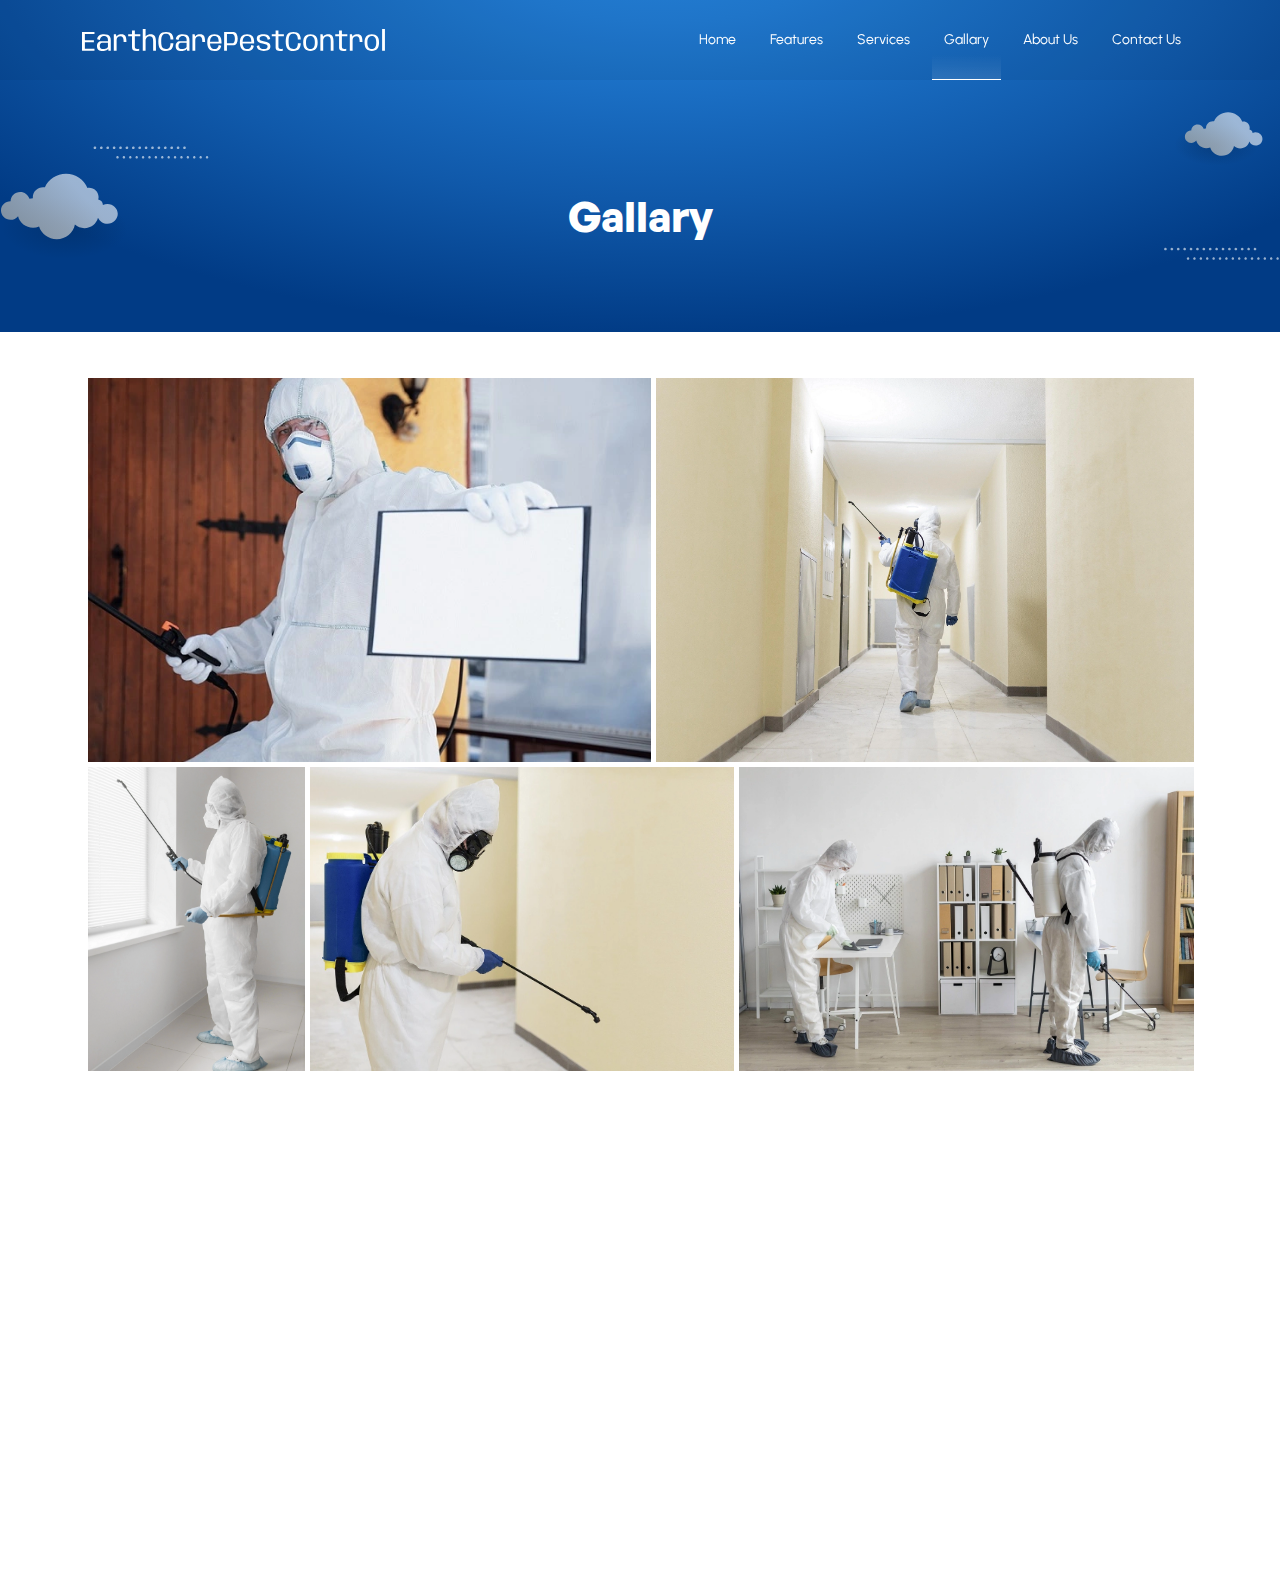
<file: gallary.html>
<!DOCTYPE html>
<html lang="en">

<head>
	<!--------------- Meta tags start --------------->
	<meta charset="UTF-8" />
	<meta name="viewport" content="width=device-width, initial-scale=1.0, maximum-scale=1.0,user-scalable=0" />
	<meta name="format-detection" content="telephone=no" />
	<meta name=theme-color content="#FEFAF2" />
	<meta name="referrer" content="origin">
	<!--------------- Meta tags end --------------->
	<!--------------- Meta OG tags start --------------->
	<meta property="og:title" content="earthcarepestcontrol.in">
	<meta property="og:description"
		content="earthcarepestcontrol.in is a subscription&#8209;based learning service for corporate organizations around the world. We offer the next generation of online training for business teams of all sizes.">
	<meta property="og:image" content="demo2024.netlify.app/assets/images/thumbnail.svg">
	<meta property="og:url" content="earthcarepestcontrol.in">
	<meta property="og:site_name" content="earthcarepestcontrol.in">
	<meta property="og:type" content="website">
	<meta name="description" content="earthcarepestcontrol.in">
	<meta name="keywords" content="earthcarepestcontrol.in">
	<meta name="twitter:card" content=summary_large_image>
	<!--------------- Meta OG tags end --------------->
	<!-- Page title -->
	<title>earthcarepestcontrol.in</title>
	<!-- Favicon -->
	<link rel="preconnect" href="https://fonts.googleapis.com">
	<link rel="preconnect" href="https://fonts.gstatic.com" crossorigin>
	<!-- Favicon -->
	<link href="assets/images/favicon.svg" rel="shortcut icon" type="image/x-icon">
	<!-- CSS Links -->
	<link rel="stylesheet" type="text/css" href="assets/vendors/css/swiper.css">
	<link rel="stylesheet" href="assets/vendors/css/lightgallery.css">
	<link rel="stylesheet" href="assets/css/justifiedGallery.css">
	<link rel="stylesheet" type="text/css" href="assets/vendors/css/bootstrap.min.css" />
	<link rel="stylesheet" type="text/css" href="assets/scss/app.css" />
	<link rel="stylesheet" type="text/css" href="assets/scss/pages/gallary.css">
</head>

<body class="home-page">
	<!-- <div class="preloader">
	    <div class="preloader__wrap">
	        <img  loading='lazy' class="preloader__logo" src="assets/images/logo.svg" alt="ARTOPERA" width="180" height="40">
		    <span class="loader-73"> </span>
		</div>
	</div> -->
	<!-- Header start -->
	<header class="fixed-top">
		<nav class="navbar navbar-expand-xl">
			<div class="container">
				<div class="logo">
					<a class="navbar-brand" href="index.html">
						<img src="assets/images/logo.svg" alt="Logo">
					</a>
				</div>
				<button class="navbar-toggler" type="button" data-bs-toggle="collapse" data-bs-target="#navbarScroll"
					aria-controls="navbarScroll" aria-expanded="false" aria-label="Toggle navigation">
					<svg viewBox="0 0 64 48">
						<path d="M19,15 L45,15 C70,15 58,-2 49.0177126,7 L19,37"></path>
						<path d="M19,24 L45,24 C61.2371586,24 57,49 41,33 L32,24"></path>
						<path d="M45,33 L19,33 C-8,33 6,-2 22,14 L45,37"></path>
					</svg>
				</button>
				<div class="collapse navbar-collapse" id="navbarScroll">
					<ul class="navbar-nav tabActive ms-auto navbar-nav-scroll">
						<li class="nav-item active">
							<a class="nav-link" href="index.html">Home</a>
						</li>
						<li class="nav-item">
							<a class="nav-link" href="#features">Features</a>
						</li>
						<li class="nav-item">
							<a class="nav-link" href="#services">Services</a>
						</li>
						<li class="nav-item">
							<a class="nav-link" href="gallary.html">Gallary</a>
						</li>
						<li class="nav-item">
							<a class="nav-link" href="about-us.html">About Us</a>
						</li>
						<li class="nav-item">
							<a class="nav-link" href="contact-us.html">Contact Us</a>
						</li>
					</ul>
				</div>
			</div>
		</nav>
	</header>
    <div class="main_wrapper">
        <!-- Breadcrumb start -->
        <section class="page-breadcrumb">
            <div class="container">
                <div class="heading wow fadeIn" data-wow-duration="1.5s">
                    <h2>Gallary</h2>
                </div>
            </div>
        </section>
		<!-- Breadcrumb end -->
        <!-- <a href="./index.html" target="_blank" rel="noopener noreferrer">Back</a> -->
        <section class="gallary"> 
            <div class="container">
                <div class="row justify-content-center">
                    <div class="col col-md-12" id="blur">
                        <div class="gallery-container" id="animated-thumbnails-gallery">
                            <a data-size="1600-1067" class="after" data-src="assets/images/gallary/1.webp">
                                <img  loading='lazy' alt="layers of blue." class="img-responsive" src="assets/images/gallary/1.webp" />
                                <div class="after-text-block">
                                    <h2></h2>
                                </div>
                            </a>
                            <a data-size="1600-2400" class="after" data-src="assets/images/gallary/2.webp">
                                <img  loading='lazy' class="img-responsive" src="assets/images/gallary/2.webp" />
                                <div class="after-text-block">
                                    <h2></h2>
                                </div>
                            </a>
                            <a data-size="1600-2400" class="after" data-src="assets/images/gallary/3.webp">
                                <img  loading='lazy' class="img-responsive" src="assets/images/gallary/3.webp" />
                                <div class="after-text-block">
                                    <h2></h2>
                                </div>
                            </a>
                            <a data-size="1600-2398" class="after" data-src="assets/images/gallary/4.webp">
                                <img  loading='lazy' class="img-responsive" src="assets/images/gallary/4.webp" />
                                <div class="after-text-block">
                                    <h2></h2>
                                </div>
                            </a>
                            <a data-size="1600-1067" class="after" data-src="assets/images/gallary/5.webp">
                                <img  loading='lazy' class="img-responsive" src="assets/images/gallary/5.webp" />
                                <div class="after-text-block">
                                    <h2></h2>
                                </div>
                            </a>
                            <!-- <a data-size="1600-1067" class="after" data-src="assets/images/gallary/6.jpg">
                                <img  loading='lazy' class="img-responsive" src="assets/images/gallary/6.jpg" />
                                <div class="after-text-block">
                                    <h2></h2>
                                </div>
                            </a>
                            <a data-size="1600-1126" class="after" data-src="assets/images/gallary/7.jpg">
                                <img  loading='lazy' class="img-responsive" src="assets/images/gallary/7.jpg" />
                                <div class="after-text-block">
                                    <h2></h2>
                                </div>
                            </a>
                            <a data-size="1600-1063" class="after" data-src="assets/images/gallary/8.jpg">
                                <img  loading='lazy' class="img-responsive" src="assets/images/gallary/8.jpg" />
                                <div class="after-text-block">
                                    <h2></h2>
                                </div>
                            </a>
                            <a data-size="1600-2400" class="after" data-src="assets/images/gallary/9.jpg">
                                <img  loading='lazy' class="img-responsive" src="assets/images/gallary/9.jpg" />
                                <div class="after-text-block">
                                    <h2></h2>
                                </div>
                            </a>
                            <a data-size="1600-1144" class="after" data-src="assets/images/gallary/10.jpg">
                                <img  loading='lazy' class="img-responsive" src="assets/images/gallary/10.jpg" />
                                <div class="after-text-block">
                                    <h2></h2>
                                </div>
                            </a>
                            <a data-size="1600-1067" class="after" data-src="assets/images/gallary/11.jpg">
                                <img  loading='lazy' class="img-responsive" src="assets/images/gallary/11.jpg" />
                                <div class="after-text-block">
                                    <h2></h2>
                                </div>
                            </a>
                            <a data-size="1600-1067" class="after" data-src="assets/images/gallary/12.jpg">
                                <img  loading='lazy' class="img-responsive" src="assets/images/gallary/12.jpg" />
                                <div class="after-text-block">
                                    <h2></h2>
                                </div>
                            </a>
                            <a data-size="1600-1067" class="after" data-src="assets/images/gallary/13.jpg">
                                <img  loading='lazy' class="img-responsive" src="assets/images/gallary/13.jpg" />
                                <div class="after-text-block">
                                    <h2></h2>
                                </div>
                            </a>
                            <a data-size="1600-1067" class="after" data-src="assets/images/gallary/14.jpg">
                                <img  loading='lazy' class="img-responsive" src="assets/images/gallary/14.jpg" />
                                <div class="after-text-block">
                                    <h2></h2>
                                </div>
                            </a> -->
                        </div>
                    </div>
                </div>
            </div>
        </section>
    </div>
<!-- Footer start -->
<footer class="wow fadeIn" data-wow-duration="1.5s">
    <div class="main-footer" id="foot-accordiun">
        <div class="container">
            <div class="row">
                <div class="col-xl-4">
                    <div class="footer-about">
                        <a href="index.html"><img src="assets/images/logo.svg" alt="Logo"></a>
                        <p>Create your company account and let us guide you through the process of gaining knowledge
                            on how to improve your delivery and services</p>

                    </div>
                </div>
                <div class="col-md-6 col-lg-6 col-xl-3 d-md-flex justify-content-lg-center">
                    <div class="footer-links quick-links">
                        <h2 class="footer-title mob collapsed" data-bs-target="#links" data-bs-toggle="collapse">
                            Quick Links
                            <div class="footer-toggler"><img src="assets/images/arrow-right.svg"></div>
                        </h2>
                        <ul id="links" class="collapse foot-mob" data-bs-parent="#foot-accordiun">
                            <li><a href="index.html">Home</a></li>
                            <li><a href="about-us.html">About Us</a></li>
                            <li><a href="contact-us.html">Contact Us</a></li>
                            <!-- <li><a href="support.html">Terminate membership</a></li> -->
                        </ul>
                    </div>
                </div>
                <!-- <div class="col-md-4 col-lg-4 col-xl-2 d-md-flex justify-content-md-center">
                    <div class="footer-links">
                        <h2 class="footer-title mob" data-bs-target="#policies" data-bs-toggle="collapse">Policies
                            <div class="footer-toggler"><img src="assets/images/arrow-right.svg"></div>
                        </h2>
                        <ul id="policies" class="collapse foot-mob" data-bs-parent="#foot-accordiun">
                            <li><a href="privacy-policy.html">Privacy Policy</a></li>
                            <li><a href="cookie-policy.html">Cookie Policy</a></li>
                            <li><a href="refund-policy.html">Refund Policy</a></li>
                            <li><a href="terms-of-services.html">Terms of Services</a></li>
                        </ul>
                    </div>
                </div> -->
                <div class="col-md-5 col-lg-4 col-xl-3 d-md-flex justify-content-md-center justify-content-xl-end">
                    <div class="footer-contact footer-links">
                        <h2 class="footer-title mob" data-bs-target="#contact" data-bs-toggle="collapse">Get In
                            Touch
                            <div class="footer-toggler"><img src="assets/images/arrow-right.svg"></div>
                        </h2>
                        <ul id="contact" class="collapse foot-mob" data-bs-parent="#foot-accordiun">
                            <li>
                                <div class="my-icon">
                                    <img src="assets/images/footer-call.svg" alt="Icon">
                                </div>
                                <a href="tel:+919979943441">+91 997-99-43441</a>
                            </li>
                            <li>
                                <div class="my-icon">
                                    <img src="assets/images/footer-mail.svg" alt="Icon">
                                </div>
                                <a href="mailto:support@earthcarepestcontrol.in">earthcarepestcontrol@gmail.com</a>
                            </li>
                            <li>
                                <div class="my-icon">
                                    <img src="assets/images/footer-location.svg" alt="Icon">
                                </div>
                                <p>
                                    Ramnagar Colony <br> Rander Road <br> Surat</p>
                            </li>
                        </ul>
                    </div>
                </div>
                <!-- <div class="col-12 text-center d-block d-xl-none mt-4">
                    <img src="assets/images/visa-icons.svg" class="visa mb-3" alt="visa-icons">
                    <div class="encryption">
                        <img src="assets/images/encryption.svg" alt="Icon">256 Bit Encryption
                    </div>
                </div> -->
            </div>
        </div>
    </div>
    <div class="sub-footer">
        <div class="container">
            <p>© 2022 Earth Care Pest Control, Ramnagar , Surat</p>
        </div>
    </div>
</footer>
<!-- Footer end -->
    <a id="button"></a>

	<script src="assets/vendors/jquery/jquery-3.6.0.min.js"></script>
	<script src="assets/vendors/jquery/bootstrap.min.js"></script>
	<script src="assets/vendors/jquery/wow.min.js"></script>
	<script src="assets/js/justifiedGallery.js"></script>
	<script src="assets/js/lightgallery.umd.js"></script>
	<script src="assets/js/lg-zoom.umd.js"></script>
	<!-- <script src='assets/vendors/jquery/jquery.nice-select.js'></script> -->
	<script src="assets/vendors/jquery/swiper.js"></script>
	<script src="assets/js/app.js" defer></script>

</body>

</html>
</file>
<file: assets/vendors/css/lightgallery.css>
@font-face {
    font-family: 'lg';
    src: url("../fonts/lg.ttf?io9a6k") format("truetype"), url("../fonts/lg.woff?io9a6k") format("woff"), url("../fonts/lg.svg?io9a6k#lg") format("svg");
    font-weight: normal;
    font-style: normal;
    font-display: block;
  }
  
  .lg-icon {
    /* use !important to prevent issues with browser extensions that change fonts */
    font-family: 'lg' !important;
    speak: never;
    font-style: normal;
    font-weight: normal;
    font-variant: normal;
    text-transform: none;
    line-height: 1;
    /* Better Font Rendering =========== */
    -webkit-font-smoothing: antialiased;
    -moz-osx-font-smoothing: grayscale;
  }
  
  .lg-container {
    font-family: system-ui, -apple-system, 'Segoe UI', Roboto, 'Helvetica Neue', Arial, 'Noto Sans', 'Liberation Sans', sans-serif, 'Apple Color Emoji', 'Segoe UI Emoji', 'Segoe UI Symbol', 'Noto Color Emoji';
  }
  
  .lg-next,
  .lg-prev {
    background-color: rgba(0, 0, 0, 0.45);
    border-radius: 2px;
    color: #999;
    cursor: pointer;
    display: block;
    font-size: 22px;
    margin-top: -10px;
    padding: 8px 10px 9px;
    position: absolute;
    top: 50%;
    z-index: 1080;
    outline: none;
    border: none;
  }
  
  .lg-next.disabled,
  .lg-prev.disabled {
    pointer-events: none;
    opacity: 0.5;
  }
  
  .lg-next:hover,
  .lg-prev:hover {
    color: #fff;
  }
  
  .lg-next {
    right: 20px;
  }
  
  .lg-next:before {
    content: '\e095';
  }
  
  .lg-prev {
    left: 20px;
  }
  
  .lg-prev:after {
    content: '\e094';
  }
  
  @-webkit-keyframes lg-right-end {
    0% {
      left: 0;
    }
    50% {
      left: -30px;
    }
    100% {
      left: 0;
    }
  }
  
  @-moz-keyframes lg-right-end {
    0% {
      left: 0;
    }
    50% {
      left: -30px;
    }
    100% {
      left: 0;
    }
  }
  
  @-ms-keyframes lg-right-end {
    0% {
      left: 0;
    }
    50% {
      left: -30px;
    }
    100% {
      left: 0;
    }
  }
  
  @keyframes lg-right-end {
    0% {
      left: 0;
    }
    50% {
      left: -30px;
    }
    100% {
      left: 0;
    }
  }
  
  @-webkit-keyframes lg-left-end {
    0% {
      left: 0;
    }
    50% {
      left: 30px;
    }
    100% {
      left: 0;
    }
  }
  
  @-moz-keyframes lg-left-end {
    0% {
      left: 0;
    }
    50% {
      left: 30px;
    }
    100% {
      left: 0;
    }
  }
  
  @-ms-keyframes lg-left-end {
    0% {
      left: 0;
    }
    50% {
      left: 30px;
    }
    100% {
      left: 0;
    }
  }
  
  @keyframes lg-left-end {
    0% {
      left: 0;
    }
    50% {
      left: 30px;
    }
    100% {
      left: 0;
    }
  }
  
  .lg-outer.lg-right-end .lg-object {
    -webkit-animation: lg-right-end 0.3s;
    -o-animation: lg-right-end 0.3s;
    animation: lg-right-end 0.3s;
    position: relative;
  }
  
  .lg-outer.lg-left-end .lg-object {
    -webkit-animation: lg-left-end 0.3s;
    -o-animation: lg-left-end 0.3s;
    animation: lg-left-end 0.3s;
    position: relative;
  }
  
  .lg-toolbar {
    z-index: 1082;
    left: 0;
    position: absolute;
    top: 0;
    width: 100%;
  }
  
  .lg-media-overlap .lg-toolbar {
    background-image: linear-gradient(0deg, rgba(0, 0, 0, 0), rgba(0, 0, 0, 0.4));
  }
  
  .lg-toolbar .lg-icon {
    color: #999;
    cursor: pointer;
    float: right;
    font-size: 24px;
    height: 47px;
    line-height: 27px;
    padding: 10px 0;
    text-align: center;
    width: 50px;
    text-decoration: none !important;
    outline: medium none;
    will-change: color;
    -webkit-transition: color 0.2s linear;
    -o-transition: color 0.2s linear;
    transition: color 0.2s linear;
    background: none;
    border: none;
    box-shadow: none;
  }
  
  .lg-toolbar .lg-icon.lg-icon-18 {
    font-size: 18px;
  }
  
  .lg-toolbar .lg-icon:hover {
    color: #fff;
  }
  
  .lg-toolbar .lg-close:after {
    content: '\e070';
  }
  
  .lg-toolbar .lg-maximize {
    font-size: 22px;
  }
  
  .lg-toolbar .lg-maximize:after {
    content: '\e90a';
  }
  
  .lg-toolbar .lg-download:after {
    content: '\e0f2';
  }
  
  .lg-sub-html {
    color: #eee;
    font-size: 16px;
    padding: 10px 40px;
    text-align: center;
    z-index: 1080;
    opacity: 0;
    -webkit-transition: opacity 0.2s ease-out 0s;
    -o-transition: opacity 0.2s ease-out 0s;
    transition: opacity 0.2s ease-out 0s;
  }
  
  .lg-sub-html h4 {
    margin: 0;
    font-size: 13px;
    font-weight: bold;
  }
  
  .lg-sub-html p {
    font-size: 12px;
    margin: 5px 0 0;
  }
  
  .lg-sub-html a {
    color: inherit;
  }
  
  .lg-sub-html a:hover {
    text-decoration: underline;
  }
  
  .lg-media-overlap .lg-sub-html {
    background-image: linear-gradient(180deg, rgba(0, 0, 0, 0), rgba(0, 0, 0, 0.6));
  }
  
  .lg-item .lg-sub-html {
    position: absolute;
    bottom: 0;
    right: 0;
    left: 0;
  }
  
  .lg-error-msg {
    font-size: 14px;
    color: #999;
  }
  
  .lg-counter {
    color: #999;
    display: inline-block;
    font-size: 16px;
    padding-left: 20px;
    padding-top: 12px;
    height: 47px;
    vertical-align: middle;
  }
  
  .lg-closing .lg-toolbar,
  .lg-closing .lg-prev,
  .lg-closing .lg-next,
  .lg-closing .lg-sub-html {
    opacity: 0;
    -webkit-transition: -webkit-transform 0.08 cubic-bezier(0, 0, 0.25, 1) 0s, opacity 0.08 cubic-bezier(0, 0, 0.25, 1) 0s, color 0.08 linear;
    -moz-transition: -moz-transform 0.08 cubic-bezier(0, 0, 0.25, 1) 0s, opacity 0.08 cubic-bezier(0, 0, 0.25, 1) 0s, color 0.08 linear;
    -o-transition: -o-transform 0.08 cubic-bezier(0, 0, 0.25, 1) 0s, opacity 0.08 cubic-bezier(0, 0, 0.25, 1) 0s, color 0.08 linear;
    transition: transform 0.08 cubic-bezier(0, 0, 0.25, 1) 0s, opacity 0.08 cubic-bezier(0, 0, 0.25, 1) 0s, color 0.08 linear;
  }
  
  body:not(.lg-from-hash) .lg-outer.lg-start-zoom .lg-object {
    opacity: 0;
    will-change: opacity;
    -webkit-transition: opacity 250ms cubic-bezier(0, 0, 0.25, 1) !important;
    -moz-transition: opacity 250ms cubic-bezier(0, 0, 0.25, 1) !important;
    -o-transition: opacity 250ms cubic-bezier(0, 0, 0.25, 1) !important;
    transition: opacity 250ms cubic-bezier(0, 0, 0.25, 1) !important;
  }
  
  body:not(.lg-from-hash) .lg-outer.lg-start-zoom .lg-item.lg-complete .lg-object {
    opacity: 1;
  }
  
  .lg-group:after {
    content: '';
    display: table;
    clear: both;
  }
  
  .lg-container {
    display: none;
  }
  
  .lg-container.lg-show {
    display: block;
  }
  
  .lg-toolbar,
  .lg-prev,
  .lg-next,
  .lg-pager-outer,
  .lg-hide-sub-html .lg-sub-html {
    opacity: 0;
    will-change: transform, opacity;
    -webkit-transition: -webkit-transform 0.25s cubic-bezier(0, 0, 0.25, 1) 0s, opacity 0.25s cubic-bezier(0, 0, 0.25, 1) 0s;
    -moz-transition: -moz-transform 0.25s cubic-bezier(0, 0, 0.25, 1) 0s, opacity 0.25s cubic-bezier(0, 0, 0.25, 1) 0s;
    -o-transition: -o-transform 0.25s cubic-bezier(0, 0, 0.25, 1) 0s, opacity 0.25s cubic-bezier(0, 0, 0.25, 1) 0s;
    transition: transform 0.25s cubic-bezier(0, 0, 0.25, 1) 0s, opacity 0.25s cubic-bezier(0, 0, 0.25, 1) 0s;
  }
  
  .lg-show-in .lg-toolbar,
  .lg-show-in .lg-prev,
  .lg-show-in .lg-next,
  .lg-show-in .lg-pager-outer {
    opacity: 1;
  }
  
  .lg-show-in.lg-hide-sub-html .lg-sub-html {
    opacity: 1;
  }
  
  .lg-show-in .lg-hide-items .lg-prev {
    opacity: 0;
    -webkit-transform: translate3d(-10px, 0, 0);
    transform: translate3d(-10px, 0, 0);
  }
  
  .lg-show-in .lg-hide-items .lg-next {
    opacity: 0;
    -webkit-transform: translate3d(10px, 0, 0);
    transform: translate3d(10px, 0, 0);
  }
  
  .lg-show-in .lg-hide-items .lg-toolbar {
    opacity: 0;
    -webkit-transform: translate3d(0, -10px, 0);
    transform: translate3d(0, -10px, 0);
  }
  
  .lg-show-in .lg-hide-items.lg-hide-sub-html .lg-sub-html {
    opacity: 0;
    -webkit-transform: translate3d(0, 20px, 0);
    transform: translate3d(0, 20px, 0);
  }
  
  .lg-outer {
    width: 100%;
    height: 100%;
    position: fixed;
    top: 0;
    left: 0;
    z-index: 1050;
    text-align: left;
    opacity: 0.001;
    outline: none;
    will-change: opacity;
    -webkit-transition: opacity 0.15s ease 0s;
    -o-transition: opacity 0.15s ease 0s;
    transition: opacity 0.15s ease 0s;
  }
  
  .lg-outer * {
    -webkit-box-sizing: border-box;
    -moz-box-sizing: border-box;
    box-sizing: border-box;
  }
  
  .lg-outer.lg-zoom-from-image {
    opacity: 1;
  }
  
  .lg-outer.lg-visible {
    opacity: 1;
  }
  
  .lg-outer.lg-css3 .lg-item:not(.lg-start-end-progress).lg-prev-slide, .lg-outer.lg-css3 .lg-item:not(.lg-start-end-progress).lg-next-slide, .lg-outer.lg-css3 .lg-item:not(.lg-start-end-progress).lg-current {
    -webkit-transition-duration: inherit !important;
    transition-duration: inherit !important;
    -webkit-transition-timing-function: inherit !important;
    transition-timing-function: inherit !important;
  }
  
  .lg-outer.lg-css3.lg-dragging .lg-item.lg-prev-slide, .lg-outer.lg-css3.lg-dragging .lg-item.lg-next-slide, .lg-outer.lg-css3.lg-dragging .lg-item.lg-current {
    -webkit-transition-duration: 0s !important;
    transition-duration: 0s !important;
    opacity: 1;
  }
  
  .lg-outer.lg-grab img.lg-object {
    cursor: -webkit-grab;
    cursor: -moz-grab;
    cursor: -o-grab;
    cursor: -ms-grab;
    cursor: grab;
  }
  
  .lg-outer.lg-grabbing img.lg-object {
    cursor: move;
    cursor: -webkit-grabbing;
    cursor: -moz-grabbing;
    cursor: -o-grabbing;
    cursor: -ms-grabbing;
    cursor: grabbing;
  }
  
  .lg-outer .lg {
    height: 100%;
    width: 100%;
    position: relative;
    overflow: hidden;
    margin-left: auto;
    margin-right: auto;
    max-width: 100%;
    max-height: 100%;
  }
  
  .lg-outer .lg-inner {
    width: 100%;
    position: absolute;
    left: 0;
    top: 0;
    bottom: 0;
    -webkit-transition: none;
    -o-transition: none;
    transition: none;
    white-space: nowrap;
  }
  
  .lg-outer .lg-item {
    will-change: transform, opacity;
    display: none !important;
  }
  
  .lg-outer .lg-item:not(.lg-start-end-progress) {
    background: url("../images/loading.gif") no-repeat scroll center center transparent;
  }
  
  .lg-outer.lg-css3 .lg-prev-slide,
  .lg-outer.lg-css3 .lg-current,
  .lg-outer.lg-css3 .lg-next-slide {
    display: inline-block !important;
  }
  
  .lg-outer.lg-css .lg-current {
    display: inline-block !important;
  }
  
  .lg-outer .lg-item,
  .lg-outer .lg-img-wrap {
    display: inline-block;
    text-align: center;
    position: absolute;
    width: 100%;
    height: 100%;
  }
  
  .lg-outer .lg-item:before,
  .lg-outer .lg-img-wrap:before {
    content: '';
    display: inline-block;
    height: 100%;
    vertical-align: middle;
  }
  
  .lg-outer .lg-img-wrap {
    position: absolute;
    left: 0;
    right: 0;
    top: 0;
    bottom: 0;
    white-space: nowrap;
    font-size: 0;
  }
  
  .lg-outer .lg-item.lg-complete {
    background-image: none;
  }
  
  .lg-outer .lg-item.lg-current {
    z-index: 1060;
  }
  
  .lg-outer .lg-object {
    display: inline-block;
    vertical-align: middle;
    max-width: 100%;
    max-height: 100%;
    width: auto;
    height: auto;
    position: relative;
  }
  
  .lg-outer.lg-show-after-load .lg-item .lg-object,
  .lg-outer.lg-show-after-load .lg-item .lg-video-play-button {
    opacity: 0;
    will-change: opacity;
    -webkit-transition: opacity 0.15s ease 0s;
    -o-transition: opacity 0.15s ease 0s;
    transition: opacity 0.15s ease 0s;
  }
  
  .lg-outer.lg-show-after-load .lg-item.lg-zoom-from-image .lg-object,
  .lg-outer.lg-show-after-load .lg-item.lg-zoom-from-image .lg-video-play-button {
    opacity: 1;
  }
  
  .lg-outer.lg-show-after-load .lg-item.lg-complete .lg-object,
  .lg-outer.lg-show-after-load .lg-item.lg-complete .lg-video-play-button {
    opacity: 1;
  }
  
  .lg-outer .lg-empty-html {
    display: none;
  }
  
  .lg-outer[data-lg-slide-type='video'] .lg-download, .lg-outer[data-lg-slide-type='iframe'] .lg-download {
    opacity: 0.75;
    pointer-events: none;
  }
  
  .lg-outer .lg-first-slide .lg-dummy-img {
    position: absolute;
    top: 50%;
    left: 50%;
  }
  
  .lg-outer.lg-components-open:not(.lg-zoomed) .lg-components {
    -webkit-transform: translate3d(0, 0%, 0);
    transform: translate3d(0, 0%, 0);
    opacity: 1;
  }
  
  .lg-outer.lg-components-open:not(.lg-zoomed) .lg-sub-html {
    opacity: 1;
    transition: opacity 0.2s ease-out 0.15s;
  }
  
  .lg-backdrop {
    position: fixed;
    top: 0;
    left: 0;
    right: 0;
    bottom: 0;
    z-index: 1040;
    background-color: #000;
    opacity: 0;
    will-change: opacity;
    -webkit-transition: opacity 333ms ease-in 0s;
    -o-transition: opacity 333ms ease-in 0s;
    transition: opacity 333ms ease-in 0s;
  }
  
  .lg-backdrop.in {
    opacity: 1;
  }
  
  .lg-css3.lg-no-trans .lg-prev-slide,
  .lg-css3.lg-no-trans .lg-next-slide,
  .lg-css3.lg-no-trans .lg-current {
    -webkit-transition: none 0s ease 0s !important;
    -moz-transition: none 0s ease 0s !important;
    -o-transition: none 0s ease 0s !important;
    transition: none 0s ease 0s !important;
  }
  
  .lg-css3.lg-use-css3 .lg-item {
    -webkit-backface-visibility: hidden;
    -moz-backface-visibility: hidden;
    backface-visibility: hidden;
  }
  
  .lg-css3.lg-fade .lg-item {
    opacity: 0;
  }
  
  .lg-css3.lg-fade .lg-item.lg-current {
    opacity: 1;
  }
  
  .lg-css3.lg-fade .lg-item.lg-prev-slide, .lg-css3.lg-fade .lg-item.lg-next-slide, .lg-css3.lg-fade .lg-item.lg-current {
    -webkit-transition: opacity 0.1s ease 0s;
    -moz-transition: opacity 0.1s ease 0s;
    -o-transition: opacity 0.1s ease 0s;
    transition: opacity 0.1s ease 0s;
  }
  
  .lg-css3.lg-use-css3 .lg-item.lg-start-progress {
    -webkit-transition: -webkit-transform 1s cubic-bezier(0.175, 0.885, 0.32, 1.275) 0s;
    -moz-transition: -moz-transform 1s cubic-bezier(0.175, 0.885, 0.32, 1.275) 0s;
    -o-transition: -o-transform 1s cubic-bezier(0.175, 0.885, 0.32, 1.275) 0s;
    transition: transform 1s cubic-bezier(0.175, 0.885, 0.32, 1.275) 0s;
  }
  
  .lg-css3.lg-use-css3 .lg-item.lg-start-end-progress {
    -webkit-transition: -webkit-transform 1s cubic-bezier(0, 0, 0.25, 1) 0s;
    -moz-transition: -moz-transform 1s cubic-bezier(0, 0, 0.25, 1) 0s;
    -o-transition: -o-transform 1s cubic-bezier(0, 0, 0.25, 1) 0s;
    transition: transform 1s cubic-bezier(0, 0, 0.25, 1) 0s;
  }
  
  .lg-css3.lg-slide.lg-use-css3 .lg-item {
    opacity: 0;
  }
  
  .lg-css3.lg-slide.lg-use-css3 .lg-item.lg-prev-slide {
    -webkit-transform: translate3d(-100%, 0, 0);
    transform: translate3d(-100%, 0, 0);
  }
  
  .lg-css3.lg-slide.lg-use-css3 .lg-item.lg-next-slide {
    -webkit-transform: translate3d(100%, 0, 0);
    transform: translate3d(100%, 0, 0);
  }
  
  .lg-css3.lg-slide.lg-use-css3 .lg-item.lg-current {
    -webkit-transform: translate3d(0, 0, 0);
    transform: translate3d(0, 0, 0);
    opacity: 1;
  }
  
  .lg-css3.lg-slide.lg-use-css3 .lg-item.lg-prev-slide, .lg-css3.lg-slide.lg-use-css3 .lg-item.lg-next-slide, .lg-css3.lg-slide.lg-use-css3 .lg-item.lg-current {
    -webkit-transition: -webkit-transform 1s cubic-bezier(0, 0, 0.25, 1) 0s, opacity 0.1s ease 0s;
    -moz-transition: -moz-transform 1s cubic-bezier(0, 0, 0.25, 1) 0s, opacity 0.1s ease 0s;
    -o-transition: -o-transform 1s cubic-bezier(0, 0, 0.25, 1) 0s, opacity 0.1s ease 0s;
    transition: transform 1s cubic-bezier(0, 0, 0.25, 1) 0s, opacity 0.1s ease 0s;
  }
  
  .lg-container {
    display: none;
  }
  
  .lg-container.lg-show {
    display: block;
  }
  
  .lg-container.lg-dragging-vertical .lg-backdrop {
    -webkit-transition-duration: 0s !important;
    transition-duration: 0s !important;
  }
  
  .lg-container.lg-dragging-vertical .lg-css3 .lg-item.lg-current {
    -webkit-transition-duration: 0s !important;
    transition-duration: 0s !important;
    opacity: 1;
  }
  
  .lg-inline .lg-backdrop,
  .lg-inline .lg-outer {
    position: absolute;
  }
  
  .lg-inline .lg-backdrop {
    z-index: 1;
  }
  
  .lg-inline .lg-outer {
    z-index: 2;
  }
  
  .lg-inline .lg-maximize:after {
    content: '\e909';
  }
  
  .lg-components {
    -webkit-transform: translate3d(0, 100%, 0);
    transform: translate3d(0, 100%, 0);
    will-change: transform;
    -webkit-transition: -webkit-transform 0.35s ease-out 0s;
    -moz-transition: -moz-transform 0.35s ease-out 0s;
    -o-transition: -o-transform 0.35s ease-out 0s;
    transition: transform 0.35s ease-out 0s;
    z-index: 1080;
    position: absolute;
    bottom: 0;
    right: 0;
    left: 0;
  }
</file>
<file: assets/css/justifiedGallery.css>
/*!
 * justifiedGallery - v3.8.1
 * http://miromannino.github.io/Justified-Gallery/
 * Copyright (c) 2020 Miro Mannino
 * Licensed under the MIT license.
 */
 .justified-gallery {
    width: 100%;
    position: relative;
    overflow: hidden;
  }
  .justified-gallery > a,
  .justified-gallery > div,
  .justified-gallery > figure {
    position: absolute;
    display: inline-block;
    overflow: hidden;
    /* background: #888888; To have gray placeholders while the gallery is loading with waitThumbnailsLoad = false */
    filter: "alpha(opacity=10)";
    opacity: 0.1;
    margin: 0;
    padding: 0;
  }
  .justified-gallery > a > img,
  .justified-gallery > div > img,
  .justified-gallery > figure > img,
  .justified-gallery > a > a > img,
  .justified-gallery > div > a > img,
  .justified-gallery > figure > a > img,
  .justified-gallery > a > svg,
  .justified-gallery > div > svg,
  .justified-gallery > figure > svg,
  .justified-gallery > a > a > svg,
  .justified-gallery > div > a > svg,
  .justified-gallery > figure > a > svg {
    position: absolute;
    top: 50%;
    left: 50%;
    margin: 0;
    padding: 0;
    border: none;
    filter: "alpha(opacity=0)";
    opacity: 0;
  }
  .justified-gallery > a > .jg-caption,
  .justified-gallery > div > .jg-caption,
  .justified-gallery > figure > .jg-caption {
    display: none;
    position: absolute;
    bottom: 0;
    padding: 5px;
    background-color: #000000;
    left: 0;
    right: 0;
    margin: 0;
    color: white;
    font-size: 12px;
    font-weight: 300;
    font-family: sans-serif;
  }
  .justified-gallery > a > .jg-caption.jg-caption-visible,
  .justified-gallery > div > .jg-caption.jg-caption-visible,
  .justified-gallery > figure > .jg-caption.jg-caption-visible {
    display: initial;
    filter: "alpha(opacity=70)";
    opacity: 0.7;
    -webkit-transition: opacity 500ms ease-in;
    -moz-transition: opacity 500ms ease-in;
    -o-transition: opacity 500ms ease-in;
    transition: opacity 500ms ease-in;
  }
  .justified-gallery > .jg-entry-visible {
    filter: "alpha(opacity=100)";
    opacity: 1;
    background: none;
  }
  .justified-gallery > .jg-entry-visible > img,
  .justified-gallery > .jg-entry-visible > a > img,
  .justified-gallery > .jg-entry-visible > svg,
  .justified-gallery > .jg-entry-visible > a > svg {
    filter: "alpha(opacity=100)";
    opacity: 1;
    -webkit-transition: opacity 500ms ease-in;
    -moz-transition: opacity 500ms ease-in;
    -o-transition: opacity 500ms ease-in;
    transition: opacity 500ms ease-in;
  }
  .justified-gallery > .jg-filtered {
    display: none;
  }
  .justified-gallery > .jg-spinner {
    position: absolute;
    bottom: 0;
    margin-left: -24px;
    padding: 10px 0 10px 0;
    left: 50%;
    filter: "alpha(opacity=100)";
    opacity: 1;
    overflow: initial;
  }
  .justified-gallery > .jg-spinner > span {
    display: inline-block;
    filter: "alpha(opacity=0)";
    opacity: 0;
    width: 8px;
    height: 8px;
    margin: 0 4px 0 4px;
    background-color: #000;
    border-radius: 6px;
  }
</file>
<file: assets/scss/app.css>
/*flex cross browser mixin*/
/*mixin end here*/
*,
*::after,
*::before {
  margin: 0px;
  padding: 0px;
  box-sizing: inherit;
}

@font-face {
  font-family: "Urbanist-VariableFont_wght";
  src: url("../fonts/urbanist/Urbanist-VariableFont_wght.woff") format("woff"), url("../fonts/urbanist/Urbanist-VariableFont_wght.woff2") format("woff2"), url("../fonts/urbanist/Urbanist-VariableFont_wght.svg#Urbanist-VariableFont_wght") format("svg"), url("../fonts/urbanist/Urbanist-VariableFont_wght.eot"), url("../fonts/urbanist/Urbanist-VariableFont_wght.eot?#iefix") format("embedded-opentype"), url("../fonts/urbanist/Urbanist-VariableFont_wght.ttf") format("truetype");
  font-weight: 100 900;
  font-style: normal;
  font-display: swap;
}
@font-face {
  font-family: "GeneralSans-Variable";
  src: url("../fonts/generalsans/GeneralSans-Variable.woff") format("woff"), url("../fonts/generalsans/GeneralSans-Variable.woff2") format("woff2"), url("../fonts/generalsans/GeneralSans-Variable.svg#GeneralSans-Variable") format("svg"), url("../fonts/generalsans/GeneralSans-Variable.eot"), url("../fonts/generalsans/GeneralSans-Variable.eot?#iefix") format("embedded-opentype"), url("../fonts/generalsans/GeneralSans-Variable.ttf") format("truetype");
  font-weight: 100 900;
  font-style: normal;
  font-display: swap;
}
body {
  box-sizing: border-box;
  font-family: "Urbanist-VariableFont_wght";
}

h1, h2, h3, h4, h5 {
  font-family: "GeneralSans-Variable";
}

html,
body,
div,
span,
applet,
object,
iframe,
h1,
h2,
h3,
h4,
h5,
h6,
p,
pre,
a,
abbr,
acronym,
address,
big,
cite,
code,
del,
dfn,
img,
ins,
kbd,
q,
s,
samp,
var,
b,
u,
i,
center,
dl,
dt,
dd,
ol,
ul,
li,
fieldset,
form,
label,
legend,
table,
caption,
tbody,
tfoot,
thead,
tr,
th,
td,
article,
aside,
canvas,
details,
embed,
figure,
figcaption,
footer,
header,
hgroup,
menu,
nav,
output,
ruby,
section,
summary,
time,
mark,
audio,
video {
  margin: 0;
  padding: 0;
  list-style: none;
  vertical-align: baseline;
}

/* HTML5 display-role reset for older browsers */
article,
aside,
details,
figcaption,
figure,
footer,
header,
hgroup,
menu,
nav,
section {
  display: block;
}

button {
  background: transparent;
  border: 0;
  outline: none;
  cursor: pointer;
}

img {
  max-width: 100%;
}

a {
  text-decoration: none;
  outline: none;
}

a:hover {
  text-decoration: none !important;
  cursor: pointer;
}

::-moz-placeholder {
  color: rgba(0, 0, 0, 0.2);
}

::placeholder {
  color: rgba(0, 0, 0, 0.2);
}

.image-wrapper {
  line-height: 0;
}
@media (max-width: 991px) {
  .image-wrapper {
    margin-bottom: 30px;
    text-align: center;
  }
}
@media (max-width: 991px) {
  .image-wrapper img {
    max-width: 450px;
    width: 100%;
  }
}

.my-button {
  background: radial-gradient(68.5% 121.76% at 51.91% -20.61%, #2789E4 0%, #217CD4 22.45%, #1059AA 66.24%, #013B85 100%);
  font-size: 16px;
  line-height: 20px;
  text-align: center;
  color: #fff;
  transition: all 0.3s;
  position: relative;
  z-index: 1;
  padding: 15px 30px;
  display: inline-block;
  min-width: 145px;
  font-weight: 500;
  box-shadow: 0px 12px 30px rgba(36, 32, 32, 0.26);
  border-radius: 8px;
  overflow: hidden;
  border: 0.5px solid rgba(255, 255, 255, 0.2);
}
.my-button.white {
  background: #fff;
  box-shadow: 0px 4px 36px rgba(0, 0, 0, 0.16);
  color: #217CD4;
}
@media (max-width: 767px) {
  .my-button {
    margin: 0 auto;
    min-width: 150px;
    font-size: 16px;
    line-height: 20px;
    padding: 15px;
  }
}
.my-button:before, .my-button:after {
  content: "";
  position: absolute;
  left: 0;
  top: 0;
  right: 0;
  bottom: 0;
  height: 100%;
  background: #417aba;
  z-index: -1;
  transform: translate3D(0, -100%, 0);
  transition: all 0.5s;
}
.my-button:before {
  width: 150%;
  transform-origin: 0 bottom;
  transform: translateX(-100%) rotate(-30deg);
}
.my-button:after {
  left: auto;
  right: 0;
  width: 150%;
  transform-origin: right bottom;
  transform: translateX(100%) rotate(30deg);
}
.my-button:hover {
  color: #fff;
}
.my-button:hover:before {
  left: 0;
  transform: rotate(0deg);
  transition: all 0.5s;
}
.my-button:hover:after {
  right: 0;
  transform: rotate(0deg);
  transition: all 0.5s;
}

.main-wrapper {
  flex: 1 0 auto;
  position: relative;
  overflow: hidden;
}

body {
  display: flex;
  flex-direction: column;
  min-height: 100%;
  overflow-x: hidden;
  background-size: cover;
  font-weight: normal;
}

html {
  height: 100%;
}

@media (max-width: 767px) {
  p {
    font-size: 15px;
  }
}

form label {
  font-size: 15px;
  color: #282828;
}
form textarea {
  min-height: 100px;
  max-height: 150px;
}
form .user-input {
  height: 50px;
  padding: 10px 15px;
  color: #217CD4;
  background: #fff;
  border: 1px solid rgba(1, 59, 133, 0.15);
  border-radius: 8px;
  display: inline-block;
  font-size: 14px;
  width: 100%;
  text-overflow: ellipsis;
  word-wrap: break-word;
  -webkit-appearance: none;
  position: relative;
  line-height: 1;
  transition: 0.3s all;
}
form .user-input:focus {
  outline: none;
  border: 1.5px solid #217CD4;
}
form .user-input::-webkit-input-placeholder {
  font-family: "Urbanist-VariableFont_wght" !important;
  font-size: 15px;
  line-height: 20px;
  color: rgba(67, 52, 52, 0.35) !important;
}
form .form-group {
  position: relative;
  margin-bottom: 30px;
  line-height: 0;
}
@media (max-width: 767px) {
  form .form-group {
    margin-bottom: 20px;
  }
}
form .my-button {
  width: 100%;
}

.remember {
  display: flex;
  flex-direction: row;
  flex-wrap: wrap;
  align-items: center;
  justify-content: space-between;
  padding: 0 0 30px 0;
  margin: 0;
}
@media (max-width: 767px) {
  .remember {
    padding: 0 0 20px 0;
  }
}
.remember .custom-check-box {
  font-size: 16px;
  line-height: 20px;
  color: #433434;
  display: block;
  position: relative;
  padding-left: 30px;
  font-weight: 500;
  margin-bottom: 0;
  cursor: pointer;
  -webkit-user-select: none;
     -moz-user-select: none;
          user-select: none;
  text-transform: inherit;
}
@media (max-width: 480px) {
  .remember .custom-check-box {
    font-size: 14px;
    padding-left: 25px;
  }
}
.remember .custom-check-box input {
  position: absolute;
  opacity: 0;
  cursor: pointer;
  height: 0;
  width: 0;
}
.remember .custom-check-box .checkmark {
  position: absolute;
  top: 0px;
  left: 0px;
  background: transparent;
  width: 18px;
  height: 18px;
  border: 1px solid rgba(1, 59, 133, 0.15);
  border-radius: 5px;
}
.remember .custom-check-box .checkmark:after {
  content: "";
  position: absolute;
  display: none;
  left: 5px;
  top: 2px;
  width: 6px;
  height: 10px;
  border: solid #fff;
  border-width: 0 2px 2px 0;
  transform: rotate(45deg);
}
.remember .custom-check-box input:checked ~ .checkmark {
  background: #217CD4;
}
.remember .custom-check-box input:checked ~ .checkmark:after {
  display: block;
}
.remember .custom-check-box a {
  color: #217CD4;
}
.remember .forgot-pass {
  font-size: 16px;
  line-height: 16px;
  padding: 0;
  margin: 0;
  display: inline-block;
  color: #217CD4;
  font-weight: 500;
  transition: 0.3s all;
}
.remember .forgot-pass:hover {
  color: #433434;
}
@media (max-width: 480px) {
  .remember .forgot-pass {
    font-size: 14px;
  }
}

.already {
  padding-top: 30px;
  display: flex;
  justify-content: space-between;
  align-items: center;
}
@media (max-width: 767px) {
  .already {
    padding-top: 20px;
  }
}
@media (max-width: 575px) {
  .already {
    display: block;
  }
}
.already p {
  font-size: 16px;
  line-height: 20px;
  text-align: center;
  margin-bottom: 0;
  color: #433434 !important;
  font-weight: 500;
}
.already p a {
  color: #217CD4;
  transition: 0.3s all;
  font-weight: 600;
}
.already p a:hover {
  color: #AD0104;
}
@media (max-width: 375px) {
  .already p {
    font-size: 14px !important;
  }
}

table {
  border: 1px solid #013B85;
  box-shadow: 0px 16px 48px rgba(109, 141, 173, 0.15);
  width: 100%;
  font-size: 12px;
  background: transparent;
  box-shadow: none;
  outline: none;
  border-radius: 12px;
  border-collapse: separate;
  border-spacing: 0;
  z-index: -1;
  position: relative;
}
@media (max-width: 767px) {
  table {
    table-layout: fixed;
  }
}
table:focus {
  outline: none;
}
table thead tr {
  background: radial-gradient(68.5% 121.76% at 51.91% -20.61%, #2789E4 0%, #217CD4 22.45%, #1059AA 66.24%, #013B85 100%);
}
table thead tr th {
  font-weight: bold;
  color: #fff;
  background: transparent;
  border-right: 1px solid #FFFFFF;
}
table thead tr th:first-child {
  border-radius: 10px 0 0 0;
}
@media (max-width: 375px) {
  table thead tr th:first-child {
    width: 110px;
  }
}
table thead tr th:last-child {
  border-radius: 0 10px 0 0;
  border-right: 0;
}
@media (max-width: 375px) {
  table thead tr th:nth-child(2) {
    width: 90px;
  }
}
table th {
  font-family: "GeneralSans-Variable";
  background: #217CD4;
  padding: 20px 18px;
  font-weight: bold;
  border: none;
  font-size: 18px;
  line-height: 22px;
  color: #fff;
  position: relative;
  border-right: 1px solid #FFFFFF;
}
@media (max-width: 767px) {
  table th {
    font-size: 15px;
    padding: 15px;
  }
}
@media (max-width: 480px) {
  table th {
    padding: 15px 5px;
    font-size: 12px;
  }
}
table th:first-child {
  border-radius: 12px 0 0 0;
}
@media (max-width: 375px) {
  table th:first-child {
    width: 90px;
  }
}
table th:last-child {
  border-radius: 0 12px 0 0;
  border-right: 0;
}
table td {
  padding: 20px;
  font-size: 15px;
  line-height: 20px;
  color: #013B85;
}
@media (max-width: 767px) {
  table td {
    font-size: 13px;
    padding: 15px;
  }
}
@media (max-width: 480px) {
  table td {
    padding: 15px 5px;
    font-size: 12px;
  }
}
@media (max-width: 375px) {
  table td {
    font-size: 11px;
  }
}
table tr:focus {
  outline: none;
}
table tbody tr {
  background: #fff;
  transition: 0.3s all;
  position: relative;
}
table tbody tr td {
  border-right: 1px solid rgba(135, 191, 193, 0.25);
}
table tbody tr:last-child td:first-child {
  border-radius: 0 0 0 12px;
}
table tbody tr:last-child td:last-child {
  border-radius: 0 0 12px 0;
  border-right: 0;
}
table a:hover {
  color: #217CD4;
  outline: none;
  text-decoration: none;
}

.account-form {
  background: #F4F4F4;
  border-radius: 18px;
  position: relative;
  transition: 0.3s all;
  padding: 50px;
}
@media (max-width: 1399px) {
  .account-form {
    padding: 40px;
  }
}
@media (max-width: 767px) {
  .account-form {
    padding: 30px;
  }
}
@media (max-width: 480px) {
  .account-form {
    padding: 30px 15px;
  }
}
.account-form .account-header {
  text-align: center;
}
.account-form .account-header .title h2 {
  font-size: 32px;
  line-height: 40px;
  color: #217CD4;
  margin-bottom: 25px;
  font-weight: 700;
}
@media (max-width: 1199px) {
  .account-form .account-header .title h2 {
    font-size: 28px;
    line-height: 38px;
  }
}
@media (max-width: 575px) {
  .account-form .account-header .title h2 {
    margin-bottom: 20px;
    font-size: 24px;
    line-height: 34px;
  }
}
@media (max-width: 480px) {
  .account-form .account-header .title h2 {
    font-size: 22px;
    line-height: 32px;
  }
}
.account-form .my-button {
  line-height: 22px;
}

#button {
  display: inline-block;
  background: radial-gradient(68.5% 121.76% at 51.91% -20.61%, #2789E4 0%, #217CD4 22.45%, #1059AA 66.24%, #013B85 100%);
  border: 1px solid #FFFFFF;
  filter: drop-shadow(0px 4px 36px rgba(0, 0, 0, 0.16));
  border-radius: 8px;
  width: 50px;
  height: 50px;
  text-align: center;
  position: fixed;
  bottom: 55px;
  right: 30px;
  opacity: 0;
  visibility: hidden;
  z-index: 1000;
  cursor: pointer;
  transition: 0.3s all;
}
@media (max-width: 767px) {
  #button {
    width: 40px;
    height: 40px;
    border-radius: 6px;
    right: 15px;
  }
}
@media (max-width: 480px) {
  #button {
    bottom: 70px;
  }
}
#button:before {
  content: "";
  position: absolute;
  top: 50%;
  left: 50%;
  transform: translate(-50%, -50%);
  background: url(../images/top-arrow.svg);
  width: 25px;
  height: 25px;
  background-position: center;
  background-repeat: no-repeat;
}
#button.show {
  opacity: 1;
  visibility: visible;
}

section {
  position: relative;
}

.section-gap {
  padding: 80px 0;
}
@media (max-width: 1799px) {
  .section-gap {
    padding: 60px 0;
  }
}
@media (max-width: 1599px) {
  .section-gap {
    padding: 50px 0;
  }
}
@media (max-width: 1399px) {
  .section-gap {
    padding: 60px 0;
  }
}
@media (max-width: 1199px) {
  .section-gap {
    padding: 30px 0;
  }
}
@media (max-width: 767px) {
  .section-gap {
    padding: 25px 0;
  }
}

.heading {
  margin-bottom: 40px;
}
@media (max-width: 767px) {
  .heading {
    margin-bottom: 20px;
    text-align: center;
  }
}
.heading.primary h2 {
  color: #013B85;
}
.heading h2 {
  font-weight: 800;
  font-size: 48px;
  line-height: 65px;
  color: #217CD4;
  margin-bottom: 20px;
}
@media (max-width: 1399px) {
  .heading h2 {
    font-size: 40px;
    line-height: 50px;
  }
}
@media (max-width: 991px) {
  .heading h2 {
    font-size: 36px;
    line-height: 48px;
  }
}
@media (max-width: 767px) {
  .heading h2 {
    font-size: 32px;
    line-height: 44px;
  }
}
@media (max-width: 575px) {
  .heading h2 {
    font-size: 30px;
    line-height: 42px;
    margin-bottom: 10px;
  }
}
@media (max-width: 480px) {
  .heading h2 {
    font-size: 26px;
    line-height: 36px;
  }
}
.heading p {
  font-size: 16px;
  line-height: 26px;
  color: #433434;
  margin-bottom: 30px;
}

#pricingplans,
#deliverypolicy,
#cancellation {
  padding-top: 90px;
  margin-top: -90px;
  display: block;
}
@media (max-width: 991px) {
  #pricingplans,
  #deliverypolicy,
  #cancellation {
    padding-top: 80px;
    margin-top: -80px;
  }
}
@media (max-width: 767px) {
  #pricingplans,
  #deliverypolicy,
  #cancellation {
    padding-top: 70px;
    margin-top: -70px;
  }
}

.modal-backdrop {
  z-index: 9999 !important;
  background: rgba(0, 0, 0, 0.7);
  transition: 0.3s all;
}
.modal-backdrop.show {
  opacity: 1 !important;
}

.modal {
  z-index: 99999 !important;
}
.modal input:-webkit-autofill, .modal textarea:-webkit-autofill, .modal select:-webkit-autofill {
  -webkit-box-shadow: 0 0 0 1000px #fff inset !important;
  -webkit-text-fill-color: #3D3A68 !important;
}
.modal .modal-dialog {
  pointer-events: unset;
}
.modal .modal-dialog .modal-wrapper {
  background: #FFFFFF;
  border: none;
  border-radius: 18px;
}
.modal .modal-dialog .modal-wrapper .logo {
  line-height: 0;
}
@media (max-width: 575px) {
  .modal .modal-dialog .modal-wrapper .logo {
    max-width: 180px;
  }
}
.modal .modal-dialog .modal-wrapper .close {
  width: 30px;
  height: 30px;
  opacity: 1;
  position: absolute;
  right: 15px;
  top: 15px;
  cursor: pointer;
  z-index: 2;
  display: flex;
  align-items: center;
  justify-content: center;
}
@media (max-width: 767px) {
  .modal .modal-dialog .modal-wrapper .close {
    width: 20px;
    height: 20px;
    right: 20px;
    top: 20px;
  }
}
.modal .modal-dialog .modal-wrapper .modal-content {
  position: relative;
  border: 0;
  padding: 0;
  text-align: center;
  border-radius: 18px;
}
.modal .modal-dialog .modal-wrapper .modal-content .modal-header {
  justify-content: center;
  border: none;
  border-radius: 11px;
  margin: 16px 16px 0 16px;
  background: radial-gradient(68.5% 121.76% at 51.91% -20.61%, #2789E4 0%, #217CD4 22.45%, #1059AA 66.24%, #013B85 100%);
}
.modal .modal-dialog .modal-wrapper .modal-content .modal-body {
  padding: 40px;
}
@media (max-width: 575px) {
  .modal .modal-dialog .modal-wrapper .modal-content .modal-body {
    padding: 20px;
  }
}
.modal .modal-dialog .modal-wrapper .modal-content .modal-body .content h2 {
  color: #013B85;
  font-weight: 700;
  font-size: 26px;
  line-height: 1;
  margin-bottom: 20px;
}
@media (max-width: 991px) {
  .modal .modal-dialog .modal-wrapper .modal-content .modal-body .content h2 {
    margin-bottom: 15px;
  }
}
@media (max-width: 767px) {
  .modal .modal-dialog .modal-wrapper .modal-content .modal-body .content h2 {
    font-size: 24px;
    line-height: 36px;
  }
}
@media (max-width: 480px) {
  .modal .modal-dialog .modal-wrapper .modal-content .modal-body .content h2 {
    font-size: 22px;
    line-height: 32px;
  }
}
.modal .modal-dialog .modal-wrapper .modal-content .modal-body .content p {
  font-size: 16px;
  line-height: 26px;
  color: #433434;
  margin-bottom: 20px;
}
@media (max-width: 767px) {
  .modal .modal-dialog .modal-wrapper .modal-content .modal-body .content p {
    text-align: center;
  }
}
@media (max-width: 480px) {
  .modal .modal-dialog .modal-wrapper .modal-content .modal-body .content p {
    font-size: 15px;
    line-height: 24px;
    margin-bottom: 15px;
  }
}
.modal .modal-dialog .modal-wrapper .modal-content .modal-body .content p a {
  color: #013B85;
  transition: 0.3s all;
  font-weight: 600;
}
.modal .modal-dialog .modal-wrapper .modal-content .modal-body .content p a:hover {
  color: #AD0104;
}
.modal .modal-dialog .modal-wrapper .modal-content .modal-body .content p.agree {
  margin-bottom: 40px;
}
@media (max-width: 767px) {
  .modal .modal-dialog .modal-wrapper .modal-content .modal-body .content p.agree {
    text-align: center;
    margin-bottom: 20px;
  }
}
.modal .modal-dialog .modal-wrapper .modal-content .modal-body .my-button {
  justify-content: center;
  width: 145px;
  line-height: 22px;
}
.modal .modal-dialog .modal-wrapper .modal-content .modal-body .account-form {
  background: transparent;
  border: 0;
  padding: 0;
}
.modal .modal-dialog .modal-wrapper .modal-content .modal-body .account-form .account-header {
  margin-bottom: 25px;
  text-align: center;
}
@media (max-width: 767px) {
  .modal .modal-dialog .modal-wrapper .modal-content .modal-body .account-form .account-header {
    margin-bottom: 20px;
  }
}
.modal .modal-dialog .modal-wrapper .modal-content .modal-body .account-form .account-header h2 {
  color: #013B85;
  font-weight: 700;
  font-size: 26px;
  line-height: 1;
  margin-bottom: 20px;
}
@media (max-width: 991px) {
  .modal .modal-dialog .modal-wrapper .modal-content .modal-body .account-form .account-header h2 {
    margin-bottom: 15px;
  }
}
@media (max-width: 767px) {
  .modal .modal-dialog .modal-wrapper .modal-content .modal-body .account-form .account-header h2 {
    font-size: 24px;
    line-height: 36px;
  }
}
@media (max-width: 480px) {
  .modal .modal-dialog .modal-wrapper .modal-content .modal-body .account-form .account-header h2 {
    font-size: 22px;
    line-height: 32px;
  }
}
.modal .modal-dialog .modal-wrapper .modal-content .modal-body .account-form .account-header p {
  font-size: 16px;
  line-height: 24px;
  color: #433434;
}
@media (max-width: 480px) {
  .modal .modal-dialog .modal-wrapper .modal-content .modal-body .account-form .account-header p {
    font-size: 15px;
    line-height: 24px;
  }
}

@media (min-width: 767px) {
  #cancelYourSubscriptionModal .modal-dialog,
  #ContactUsModal .modal-dialog {
    max-width: 600px;
  }
}
#cancelYourSubscriptionModal .modal-content,
#ContactUsModal .modal-content {
  border: none;
}
#cancelYourSubscriptionModal .modal-content .modal-header,
#ContactUsModal .modal-content .modal-header {
  justify-content: center;
}
#cancelYourSubscriptionModal .modal-content .modal-header h5,
#ContactUsModal .modal-content .modal-header h5 {
  color: #217CD4;
  font-size: 26px;
  font-weight: bold;
}
@media (max-width: 575px) {
  #cancelYourSubscriptionModal .modal-content .modal-header h5,
  #ContactUsModal .modal-content .modal-header h5 {
    font-size: 24px;
  }
}
@media (max-width: 480px) {
  #cancelYourSubscriptionModal .modal-content .modal-header h5,
  #ContactUsModal .modal-content .modal-header h5 {
    font-size: 20px;
  }
}
#cancelYourSubscriptionModal .modal-content .modal-header .close,
#ContactUsModal .modal-content .modal-header .close {
  width: 30px;
  height: 30px;
  opacity: 1;
  position: absolute;
  right: 15px;
  top: 15px;
  cursor: pointer;
  z-index: 2;
  display: flex;
  align-items: center;
  justify-content: center;
}
@media (max-width: 767px) {
  #cancelYourSubscriptionModal .modal-content .modal-header .close,
  #ContactUsModal .modal-content .modal-header .close {
    width: 20px;
    height: 20px;
    right: 20px;
    top: 20px;
  }
}
@media (max-width: 575px) {
  #cancelYourSubscriptionModal .modal-content .modal-header .close,
  #ContactUsModal .modal-content .modal-header .close {
    right: 5px;
    top: 5px;
  }
}
#cancelYourSubscriptionModal .modal-content .modal-header .close img,
#ContactUsModal .modal-content .modal-header .close img {
  filter: grayscale(100%) brightness(0.1);
}
@media (max-width: 480px) {
  #cancelYourSubscriptionModal .modal-content .modal-header p,
  #ContactUsModal .modal-content .modal-header p {
    font-size: 14px;
  }
}
#cancelYourSubscriptionModal .modal-body,
#ContactUsModal .modal-body {
  padding: 30px;
}
@media (max-width: 767px) {
  #cancelYourSubscriptionModal .modal-body,
  #ContactUsModal .modal-body {
    padding: 20px 15px;
  }
}
#cancelYourSubscriptionModal .modal-body ol,
#ContactUsModal .modal-body ol {
  margin: 10px 0;
  padding-left: 15px;
}
#cancelYourSubscriptionModal .modal-body ol li,
#ContactUsModal .modal-body ol li {
  list-style-type: decimal;
  font-size: 14px;
  line-height: 20px;
  text-align: left;
  color: rgba(22, 22, 22, 0.75);
  padding: 0;
  margin: 0 0 10px 0;
}

#chat-widget-container {
  bottom: 0 !important;
}

.po-rl {
  position: relative;
}

.lh-0 {
  line-height: 0;
}

.of-h {
  overflow: hidden;
}

input:-webkit-autofill, textarea:-webkit-autofill, select:-webkit-autofill {
  -webkit-box-shadow: 0 0 0 1000px #fff inset !important;
  -webkit-text-fill-color: #217CD4 !important;
  -webkit-transition: background-color 5000s ease-in-out 0s;
  transition: background-color 5000s ease-in-out 0s;
}

@media (max-width: 767px) {
  p {
    font-size: 15px !important;
  }
}
body {
  position: relative;
}

@media (max-width: 1199px) {
  .blur-body {
    overflow: hidden;
  }
  .blur-body::before {
    background: rgba(0, 0, 0, 0.7);
    content: "";
    height: 100%;
    width: 100%;
    position: absolute;
    z-index: 99;
  }
}

.inner-page .section-gap {
  padding: 100px 0;
}
@media (max-width: 1399px) {
  .inner-page .section-gap {
    padding: 80px 0;
  }
}
@media (max-width: 1199px) {
  .inner-page .section-gap {
    padding: 60px 0;
  }
}
@media (max-width: 767px) {
  .inner-page .section-gap {
    padding: 50px 0;
  }
}

#deliverypolicy, #cancellation, #pricingplans {
  padding-top: 100px;
  margin-top: -100px;
  display: block;
}
@media (max-width: 1199px) {
  #deliverypolicy, #cancellation, #pricingplans {
    padding-top: 90px;
    margin-top: -90px;
  }
}
@media (max-width: 767px) {
  #deliverypolicy, #cancellation, #pricingplans {
    padding-top: 75px;
    margin-top: -75px;
  }
}
@media (max-width: 480px) {
  #deliverypolicy, #cancellation, #pricingplans {
    padding-top: 65px;
    margin-top: -65px;
  }
}

#features, #services, #pricing {
  scroll-margin-top: 89px;
}
@media (max-width: 1199px) {
  #features, #services, #pricing {
    scroll-margin-top: 79px;
  }
}
@media (max-width: 767px) {
  #features, #services, #pricing {
    scroll-margin-top: 65px;
  }
}
@media (max-width: 480px) {
  #features, #services, #pricing {
    scroll-margin-top: 55px;
  }
}

.g-recaptcha {
  margin-bottom: 30px;
}
@media (max-width: 767px) {
  .g-recaptcha {
    transform: scale(0.77);
    transform-origin: 0 0;
    margin-bottom: 20px;
  }
}
@media (max-width: 575px) {
  .g-recaptcha {
    transform: scale(0.77);
    transform-origin: 0 0;
    margin-bottom: 0;
  }
}

.preloader {
  display: flex;
  align-items: center;
  justify-content: center;
  background-color: #000;
  position: fixed;
  top: 0;
  left: 0;
  width: 100%;
  height: 100%;
  overflow: hidden;
  text-align: center;
  z-index: 1100;
  opacity: 1;
}

.preloader .preloader__wrap {
  text-align: left;
  max-width: 140px;
}

.preloader .preloader__logo {
  width: 100%;
  max-width: 140px;
  animation: blur-logo 1s ease-in-out;
}
@keyframes blur-logo {
  0% {
    filter: blur(30px);
    opacity: 0;
    transform: scale(1.5);
  }
  100% {
    filter: blur(0);
    opacity: 1;
    transform: scale(1);
  }
}
.preloader .loader-73 {
  width: 0;
  height: 1.8px;
  display: inline-block;
  position: relative;
  background: #fff;
  box-shadow: 0 0 10px rgba(255, 255, 255, 0.5019607843);
  animation: animFw 3s linear infinite;
}
@keyframes animFw {
  0% {
    width: 0;
  }
  100% {
    width: 100%;
  }
}
.loaded .preloader {
  transform: translateY(-100%);
  transition: all 0.5s ease-out;
}

.page-breadcrumb {
  background-image: url(../images/breadcrumb.svg), radial-gradient(68.5% 121.76% at 51.91% -20.61%, #2789E4 0%, #217CD4 22.45%, #1059AA 66.24%, #013B85 100%);
  background-position: center;
  background-repeat: no-repeat;
  background-size: contain;
  padding: 180px 0 80px 0;
}
@media (max-width: 1199px) {
  .page-breadcrumb {
    padding: 130px 0 50px 0;
  }
}
@media (max-width: 991px) {
  .page-breadcrumb {
    background-position: bottom;
  }
}
@media (max-width: 767px) {
  .page-breadcrumb {
    padding: 90px 0 30px 0;
  }
}
.page-breadcrumb .heading {
  margin-bottom: 0;
  text-align: center;
}
.page-breadcrumb .heading h2 {
  margin-bottom: 0;
  font-weight: 700;
  font-size: 42px;
  line-height: 72px;
  color: #fff;
  z-index: 1;
}
@media (max-width: 991px) {
  .page-breadcrumb .heading h2 {
    font-size: 36px;
    line-height: 46px;
  }
}
@media (max-width: 767px) {
  .page-breadcrumb .heading h2 {
    font-size: 32px;
    line-height: 42px;
  }
}
@media (max-width: 575px) {
  .page-breadcrumb .heading h2 {
    font-size: 28px;
    line-height: 38px;
  }
}
@media (max-width: 480px) {
  .page-breadcrumb .heading h2 {
    font-size: 24px;
    line-height: 34px;
  }
}

body.blur-body header {
  background: radial-gradient(68.5% 121.76% at 51.91% -20.61%, #2789E4 0%, #217CD4 22.45%, #1059AA 66.24%, #013B85 100%);
}

header {
  transition: 0.3s all;
  background: rgba(0, 0, 0, 0.05);
}
@media (max-width: 1199px) {
  header {
    padding: 10px 0;
  }
}
header.fixed-menu {
  box-shadow: 0px 12px 30px rgba(36, 32, 32, 0.26);
  width: 100%;
  background: radial-gradient(68.5% 121.76% at 51.91% -20.61%, #2789E4 0%, #217CD4 22.45%, #1059AA 66.24%, #013B85 100%);
}
header .navbar {
  position: relative;
  padding: 0;
}
header .navbar .logo {
  display: flex;
}
header .navbar .logo .navbar-brand {
  display: flex;
  padding: 0;
  position: relative;
}
@media (max-width: 767px) {
  header .navbar .logo .navbar-brand img {
    max-width: 180px;
  }
}
@media (max-width: 480px) {
  header .navbar .logo .navbar-brand img {
    max-width: 150px;
  }
}
header .navbar .navbar-toggler {
  align-self: center;
  width: 70px;
  height: 40px;
  padding: 0 0 0 15px;
  margin: 0;
  outline: none;
  position: relative;
  border: none;
  cursor: pointer;
  -webkit-appearence: none;
  -webkit-tap-highlight-color: transparent;
}
header .navbar .navbar-toggler:focus {
  box-shadow: none;
}
header .navbar .navbar-toggler svg {
  stroke-width: 4px;
  stroke-linecap: round;
  stroke-linejoin: round;
  fill: none;
  display: block;
}
header .navbar .navbar-toggler svg path {
  transition: stroke-dasharray var(--duration, 0.85s) var(--easing, ease) var(--delay, 0s), stroke-dashoffset var(--duration, 0.85s) var(--easing, ease) var(--delay, 0s);
  stroke-dasharray: var(--array-1, 26px) var(--array-2, 100px);
  stroke-dashoffset: var(--offset, 126px);
  transform: translateZ(0);
  stroke: #fff;
}
header .navbar .navbar-toggler svg path:nth-child(1) {
  --array-2: 90px;
}
header .navbar .navbar-toggler svg path:nth-child(2) {
  --duration: .7s;
  --easing: ease-in;
  stroke: #fff;
}
header .navbar .navbar-toggler svg path:nth-child(3) {
  --offset: 133px;
  --array-2: 95px;
  stroke: #fff;
}
header .navbar .navbar-toggler[aria-expanded=true] svg path {
  --offset: 57px;
}
header .navbar .navbar-toggler[aria-expanded=true] svg path:nth-child(1) {
  --array-2: 99px;
}
header .navbar .navbar-toggler[aria-expanded=true] svg path:nth-child(1), header .navbar .navbar-toggler[aria-expanded=true] svg path:nth-child(3) {
  --delay: .15s;
  --easing: cubic-bezier(.2, .4, .2, 1.1);
}
header .navbar .navbar-toggler[aria-expanded=true] svg path:nth-child(2) {
  --duration: .4s;
  --offset: 2px;
  --array-1: 1px;
}
header .navbar .navbar-toggler[aria-expanded=true] svg path:nth-child(3) {
  --offset: 47px;
}
header .navbar .navbar-collapse {
  justify-content: flex-end;
}
@media (max-width: 1199px) {
  header .navbar .navbar-collapse {
    position: absolute;
    top: 60px;
    width: 100%;
    z-index: 99;
    background: radial-gradient(68.5% 121.76% at 51.91% -20.61%, #2789E4 0%, #217CD4 22.45%, #1059AA 66.24%, #013B85 100%);
    left: 0;
  }
}
@media (max-width: 767px) {
  header .navbar .navbar-collapse {
    top: 54px;
  }
}
@media (max-width: 480px) {
  header .navbar .navbar-collapse {
    top: 50px;
  }
}
header .navbar .navbar-collapse .navbar-nav {
  position: relative;
  align-items: center;
}
@media (max-width: 1199px) {
  header .navbar .navbar-collapse .navbar-nav {
    padding: 10px 0;
  }
}
header .navbar .navbar-collapse .navbar-nav .nav-item {
  transition: 0.3s all;
  margin: 0 5px;
}
header .navbar .navbar-collapse .navbar-nav .nav-item .nav-link {
  padding: 30px 12px;
  font-size: 14px;
  line-height: 20px;
  color: #fff;
  transition: 0.3s all;
  position: relative;
  font-weight: 400;
}
header .navbar .navbar-collapse .navbar-nav .nav-item .nav-link:hover:before, header .navbar .navbar-collapse .navbar-nav .nav-item .nav-link.active:before {
  width: 100%;
}
header .navbar .navbar-collapse .navbar-nav .nav-item .nav-link:before {
  content: "";
  position: absolute;
  left: 0;
  bottom: 0;
  height: 25px;
  width: 0;
  background: linear-gradient(180deg, rgba(255, 255, 255, 0) 0%, rgba(255, 255, 255, 0.1) 100%);
  border-bottom: 1px solid #FFFFFF;
  transition: 0.3s all;
}
@media (max-width: 1199px) {
  header .navbar .navbar-collapse .navbar-nav .nav-item .nav-link {
    padding: 10px 20px;
  }
}
header .navbar .navbar-collapse .navbar-nav .nav-item .nav-link.my-button {
  padding: 13px 15px;
  color: #217CD4;
  font-size: 14px;
  line-height: 17px;
}
header .navbar .navbar-collapse .navbar-nav .nav-item .nav-link.my-button:hover {
  color: #fff;
}
header .navbar .navbar-collapse .navbar-nav .nav-item .nav-link.my-button.active {
  color: #fff;
}
header .navbar .navbar-collapse .navbar-nav .nav-item .nav-link.my-button.active:after {
  right: 0;
  transform: rotate(0deg);
  transition: all 0.5s;
}
@media (min-width: 1200px) {
  header .navbar .navbar-collapse .navbar-nav .nav-item .nav-link.my-button:before {
    display: none;
  }
}
@media (max-width: 1399px) {
  header .navbar .navbar-collapse .navbar-nav .nav-item .nav-link.my-button {
    padding: 14px 15px;
    font-size: 14px;
  }
}
@media (max-width: 1199px) {
  header .navbar .navbar-collapse .navbar-nav .nav-item .nav-link.my-button {
    background: transparent;
    box-shadow: none;
    padding: 10px 25px;
    font-size: 14px;
    color: #fff;
    border: 0;
    border-radius: 0;
  }
  header .navbar .navbar-collapse .navbar-nav .nav-item .nav-link.my-button:hover, header .navbar .navbar-collapse .navbar-nav .nav-item .nav-link.my-button.active {
    color: #fff;
  }
  header .navbar .navbar-collapse .navbar-nav .nav-item .nav-link.my-button:before {
    background-color: transparent;
    bottom: 0;
    top: auto;
    transform: rotate(0deg);
  }
  header .navbar .navbar-collapse .navbar-nav .nav-item .nav-link.my-button:after {
    display: none;
  }
}

footer {
  position: relative;
  background: radial-gradient(68.5% 121.76% at 51.91% -20.61%, #2789E4 0%, #217CD4 22.45%, #1059AA 66.24%, #013B85 100%);
}
footer .main-footer {
  position: relative;
  z-index: 10;
  padding: 60px 0;
}
@media (max-width: 1199px) {
  footer .main-footer {
    padding: 30px 0;
  }
}
footer .main-footer .visa {
  height: 30px;
}
footer .main-footer .footer-about {
  position: relative;
}
@media (max-width: 1199px) {
  footer .main-footer .footer-about {
    text-align: center;
  }
}
@media (min-width: 1200px) {
  footer .main-footer .footer-about {
    height: 100%;
  }
}
@media (max-width: 767px) {
  footer .main-footer .footer-about {
    margin-bottom: 30px;
  }
}
footer .main-footer .footer-about a {
  display: block;
  line-height: 0;
  margin-bottom: 30px;
}
@media (max-width: 1199px) {
  footer .main-footer .footer-about a {
    margin-bottom: 20px;
  }
}
footer .main-footer .footer-about p {
  font-size: 16px;
  line-height: 26px;
  color: #fff;
  margin-bottom: 30px;
}
@media (max-width: 1199px) {
  footer .main-footer .footer-about p {
    max-width: 550px;
    margin: 0 auto 30px auto;
  }
}
@media (max-width: 480px) {
  footer .main-footer .footer-about p {
    font-size: 14px !important;
  }
}
footer .main-footer .footer-about img.visa {
  margin-bottom: 20px;
}
@media (max-width: 991px) {
  footer .main-footer .footer-about img.visa {
    margin-bottom: 0px;
  }
}
footer .main-footer .encryption {
  display: flex;
  align-items: center;
  font-size: 16px;
  line-height: 18px;
  color: #fff;
}
@media (max-width: 1199px) {
  footer .main-footer .encryption {
    justify-content: center;
    color: #fff;
  }
}
@media (max-width: 767px) {
  footer .main-footer .encryption {
    font-size: 15px;
  }
}
footer .main-footer .encryption img {
  margin-right: 10px;
  margin-bottom: 0;
}
@media (max-width: 1199px) {
  footer .main-footer .encryption img {
    filter: contrast(0) brightness(2);
  }
}
footer .main-footer .footer-links {
  padding-top: 60px;
}
@media (max-width: 1399px) {
  footer .main-footer .footer-links {
    padding-top: 40px;
  }
}
@media (max-width: 991px) {
  footer .main-footer .footer-links {
    padding: 0;
  }
}
footer .main-footer .footer-title {
  font-weight: 600;
  font-size: 16px;
  line-height: 1.5;
  color: #fff;
  position: relative;
  margin-bottom: 20px;
}
@media (max-width: 767px) {
  footer .main-footer .footer-title {
    margin-bottom: 15px;
  }
}
footer .main-footer .footer-title span {
  color: #217CD4;
}
footer .main-footer .footer-title.mob[aria-expanded=true] .footer-toggler {
  transform: translateY(-50%) rotate(-90deg);
}
@media (max-width: 767px) {
  footer .main-footer .footer-title.mob {
    display: block;
    position: relative;
  }
  footer .main-footer .footer-title.mob .footer-toggler {
    transform: translateY(-50%);
    top: 50%;
    position: absolute;
    right: 0;
    line-height: 0;
    display: block;
    margin-left: 25px;
    display: flex;
    align-items: center;
    justify-content: center;
    border-radius: 50%;
    width: 20px;
    height: 20px;
    transition: all 0.3s;
  }
}
@media (min-width: 768px) {
  footer .main-footer .footer-title.mob .footer-toggler {
    display: none;
  }
}
footer .main-footer .footer-links:not(.footer-contact) ul li {
  position: relative;
  margin-bottom: 18px;
}
@media (max-width: 767px) {
  footer .main-footer .footer-links:not(.footer-contact) ul li {
    margin-bottom: 15px;
  }
}
@media (max-width: 767px) {
  footer .main-footer .footer-links .footer-title {
    margin-bottom: 15px;
  }
}
@media (max-width: 767px) {
  footer .main-footer .footer-links .footer-title:before {
    display: none;
  }
}
@media (max-width: 767px) {
  footer .main-footer .footer-links ul {
    padding-left: 40px;
  }
}
@media (max-width: 480px) {
  footer .main-footer .footer-links ul {
    padding-left: 20px;
  }
}
@media (min-width: 768px) {
  footer .main-footer .footer-links ul.foot-mob {
    display: block;
  }
}
footer .main-footer .footer-links ul li {
  margin-bottom: 18px;
}
@media (min-width: 768px) {
  footer .main-footer .footer-links ul li:last-child {
    margin-bottom: 0;
  }
}
footer .main-footer .footer-links ul li a {
  font-size: 16px;
  line-height: 1.5;
  color: #fff;
  transition: 0.3s all;
  position: relative;
  transition: all 0.3s;
}
footer .main-footer .footer-links ul li a::after {
  content: "";
  position: absolute;
  background-color: #fff;
  height: 1px;
  width: 0;
  left: 0;
  bottom: -5px;
  transition: all 0.3s;
}
@media (max-width: 991px) {
  footer .main-footer .footer-links ul li a {
    font-size: 15px;
  }
}
footer .main-footer .footer-links ul li a:hover::after {
  width: 50%;
}
footer .sub-footer {
  padding: 15px 0;
  text-align: center;
  position: relative;
  background: rgba(0, 0, 0, 0.1);
}
@media (max-width: 767px) {
  footer .sub-footer {
    padding: 15px 0;
  }
}
footer .sub-footer p {
  font-size: 16px;
  line-height: 18px;
  color: #fff;
  opacity: 0.5;
}
@media (max-width: 767px) {
  footer .sub-footer p {
    font-size: 11px !important;
    line-height: 18px;
  }
}

.footer-contact ul li {
  font-size: 16px;
  line-height: 24px;
  color: #fff;
  margin-bottom: 15px;
  display: flex;
  align-items: center;
}
.footer-contact ul li .my-icon {
  margin-right: 10px;
  line-height: 0;
}
.footer-contact ul li .my-icon img {
  min-width: 24px;
}
.footer-contact ul li:last-child {
  margin-bottom: 0;
  align-items: flex-start;
}
.footer-contact ul li a {
  color: #fff;
  transition: 0.3s all;
}
@media (max-width: 767px) {
  .footer-contact ul li a {
    display: block;
  }
}
.footer-contact ul li p {
  color: #fff;
}

.hero-banner {
  background-image: url(../images/hero-bg.svg), radial-gradient(68.5% 121.76% at 51.91% -20.61%, #2789E4 0%, #217CD4 22.45%, #1059AA 66.24%, #013B85 100%);
  background-position: 50% 70%;
  background-repeat: no-repeat;
  padding: 180px 0 0 0;
}
@media (max-width: 991px) {
  .hero-banner {
    background-image: unset;
    background: radial-gradient(68.5% 121.76% at 51.91% -20.61%, #2789E4 0%, #217CD4 22.45%, #1059AA 66.24%, #013B85 100%);
  }
}
@media (max-width: 767px) {
  .hero-banner {
    padding: 120px 0 0 0;
  }
}
.hero-banner .image-wrapper {
  line-height: 0;
  margin-bottom: 20px;
}
@media (max-width: 991px) {
  .hero-banner .image-wrapper img {
    max-width: 650px;
  }
}
@media (max-width: 575px) {
  .hero-banner .image-wrapper img {
    max-width: 450px;
  }
}
.hero-banner .content-wrapper {
  margin-bottom: 45px;
  text-align: center;
}
@media (max-width: 991px) {
  .hero-banner .content-wrapper {
    margin-bottom: 30px;
  }
}
.hero-banner .content-wrapper h1 {
  font-weight: 700;
  font-size: 58px;
  line-height: 72px;
  color: #FFFFFF;
  margin-bottom: 20px;
}
@media (max-width: 1399px) {
  .hero-banner .content-wrapper h1 {
    font-size: 41px;
    line-height: 52px;
  }
}
@media (max-width: 767px) {
  .hero-banner .content-wrapper h1 {
    font-size: 36px;
    line-height: 48px;
  }
}
@media (max-width: 575px) {
  .hero-banner .content-wrapper h1 {
    font-size: 30px;
    line-height: 42px;
    margin-bottom: 10px;
  }
}
@media (max-width: 480px) {
  .hero-banner .content-wrapper h1 {
    font-size: 26px;
    line-height: 32px;
  }
}
.hero-banner .content-wrapper p {
  color: #fff;
  font-size: 16px;
  line-height: 24px;
  max-width: 540px;
  margin: 0 auto 30px auto;
}
@media (max-width: 575px) {
  .hero-banner .content-wrapper p {
    margin-bottom: 30px;
  }
}
.hero-banner .content-wrapper .btn-wrapper {
  display: flex;
  justify-content: center;
}
.hero-banner .content-wrapper .btn-wrapper img {
  margin-right: 10px;
  margin: -30px 10px 0 10px;
}
@media (max-width: 991px) {
  .hero-banner .content-wrapper .btn-wrapper img {
    display: none;
  }
}

.main-wrapper .features {
  margin-top: 80px;
}
@media (max-width: 1799px) {
  .main-wrapper .features {
    margin-top: 60px;
  }
}
@media (max-width: 1599px) {
  .main-wrapper .features {
    margin-top: 50px;
  }
}
@media (max-width: 1399px) {
  .main-wrapper .features {
    margin-top: 40px;
  }
}
@media (max-width: 1199px) {
  .main-wrapper .features {
    margin-top: 30px;
  }
}
@media (max-width: 767px) {
  .main-wrapper .features {
    margin-top: 25px;
  }
}
.main-wrapper .features .media {
  display: flex;
  align-items: center;
  padding-left: 20px;
}
@media (max-width: 991px) {
  .main-wrapper .features .media {
    padding-left: 0;
    flex-direction: column;
    text-align: center;
  }
}
@media screen and (min-width: 768px) and (max-width: 991px) {
  .main-wrapper .features .media {
    display: block;
    text-align: center;
  }
}
@media (max-width: 767px) {
  .main-wrapper .features .media {
    margin-bottom: 30px;
  }
}
.main-wrapper .features .media .squircle-outer {
  position: relative;
  display: block;
  min-width: 72px;
  height: 72px;
  background: #BACDE2;
  border-radius: 16px;
  transition: all 0.2s ease-in;
  cursor: pointer;
  transform: scale(1.5);
  box-shadow: 0px 16px 64px rgba(109, 141, 173, 0.13);
}
@media (max-width: 1399px) {
  .main-wrapper .features .media .squircle-outer {
    transform: scale(1.3);
  }
}
@media (max-width: 1199px) {
  .main-wrapper .features .media .squircle-outer {
    transform: scale(1.1);
  }
}
@media screen and (min-width: 768px) and (max-width: 991px) {
  .main-wrapper .features .media .squircle-outer {
    display: inline-block;
  }
}
@media (max-width: 991px) {
  .main-wrapper .features .media .squircle-outer {
    margin-bottom: 20px;
    transform: scale(1);
  }
}
.main-wrapper .features .media .squircle-outer:before {
  content: "";
  display: block;
  position: absolute;
  top: 0;
  left: 0;
  width: 100%;
  height: 100%;
  background: inherit;
  border-radius: 100%;
  transform: scaleX(2) scaleY(1.05);
  clip: rect(0, 48px, 72px, 24px);
  z-index: -1;
  transition: all 0.2s ease-in;
}
.main-wrapper .features .media .squircle-outer:after {
  content: "";
  display: block;
  position: absolute;
  top: 0;
  left: 0;
  width: 100%;
  height: 100%;
  background: inherit;
  border-radius: 100%;
  transform: scaleY(2) scaleX(1.05) rotate(90deg);
  clip: rect(0, 48px, 72px, 24px);
  z-index: -1;
  transition: all 0.2s ease-in;
}
.main-wrapper .features .media .squircle-outer .squircle {
  position: absolute;
  top: 2px;
  left: 2px;
  display: block;
  width: 68px;
  height: 68px;
  background-color: #fff;
  border-radius: 15px;
  transition: all 0.2s ease-in;
  cursor: pointer;
}
.main-wrapper .features .media .squircle-outer .squircle:before {
  content: "";
  display: block;
  position: absolute;
  top: 0;
  left: 0;
  width: 100%;
  height: 100%;
  background: #fff;
  border-radius: 100%;
  transform: scaleX(2) scaleY(1.05);
  clip: rect(0, 44px, 68px, 22px);
  z-index: 0;
  transition: all 0.2s ease-in;
}
.main-wrapper .features .media .squircle-outer .squircle:after {
  content: "";
  display: block;
  position: absolute;
  top: 0;
  left: 0;
  width: 100%;
  height: 100%;
  background: inherit;
  border-radius: 100%;
  transform: scaleY(2) scaleX(1.05) rotate(90deg);
  clip: rect(0, 44px, 68px, 22px);
  z-index: 0;
  transition: all 0.2s ease-in;
}
.main-wrapper .features .media .squircle-outer .squircle .icon {
  font-family: "Ubuntu", sans-serif;
  font-style: normal;
  display: block;
  position: absolute;
  top: 50%;
  left: 50%;
  transform: translate(-50%, -50%);
  width: 72px;
  font-size: 42px;
  height: 72px;
  text-align: center;
  line-height: 72px;
  z-index: 1;
}
.main-wrapper .features .media .squircle-outer .squircle .icon img {
  transform: scale(0.8);
}
.main-wrapper .features .media .content-wrapper {
  padding-left: 40px;
}
@media (max-width: 1399px) {
  .main-wrapper .features .media .content-wrapper {
    padding-left: 30px;
  }
}
@media (max-width: 1199px) {
  .main-wrapper .features .media .content-wrapper {
    padding-left: 20px;
  }
}
@media (max-width: 991px) {
  .main-wrapper .features .media .content-wrapper {
    padding-left: 0;
  }
}
.main-wrapper .features .media .content-wrapper h6 {
  font-weight: 400;
  font-size: 22px;
  line-height: 28px;
  color: #433434;
}
@media (max-width: 1399px) {
  .main-wrapper .features .media .content-wrapper h6 {
    font-size: 20px;
  }
}
@media (max-width: 575px) {
  .main-wrapper .features .media .content-wrapper h6 {
    font-size: 18px;
  }
}
.main-wrapper .cta .cta-wrapper {
  background: radial-gradient(68.5% 121.76% at 51.91% -20.61%, #2789E4 0%, #217CD4 22.45%, #1059AA 66.24%, #013B85 100%);
  border-radius: 22px;
  padding: 125px 20px;
  position: relative;
}
@media (max-width: 1399px) {
  .main-wrapper .cta .cta-wrapper {
    padding: 95px 20px;
  }
}
@media (max-width: 767px) {
  .main-wrapper .cta .cta-wrapper {
    padding: 75px 20px;
  }
}
.main-wrapper .cta .cta-wrapper::after, .main-wrapper .cta .cta-wrapper::before {
  content: "";
  position: absolute;
  border-radius: 22px;
  z-index: -1;
  left: 50%;
  transform: translateX(-50%);
}
.main-wrapper .cta .cta-wrapper::before {
  background: #D9E2EE;
  height: 100%;
  width: calc(100% - 100px);
  top: 20px;
}
.main-wrapper .cta .cta-wrapper::after {
  background: #9AB2CF;
  height: 100%;
  width: calc(100% - 50px);
  top: 10px;
}
.main-wrapper .cta .cta-wrapper .heading {
  max-width: 844px;
  margin: 0 auto;
  text-align: center;
  position: relative;
  z-index: 1;
}
@media (max-width: 1399px) {
  .main-wrapper .cta .cta-wrapper .heading {
    max-width: 680px;
  }
}
@media (max-width: 991px) {
  .main-wrapper .cta .cta-wrapper .heading {
    max-width: 550px;
  }
}
.main-wrapper .cta .cta-wrapper .heading h2 {
  color: #fff;
  margin-bottom: 30px;
}
.main-wrapper .cta .cta-wrapper .cta-box {
  position: absolute;
  right: 0;
  top: -50px;
}
@media (max-width: 1199px) {
  .main-wrapper .cta .cta-wrapper .cta-box {
    max-width: 250px;
    top: -30px;
  }
}
@media (max-width: 991px) {
  .main-wrapper .cta .cta-wrapper .cta-box {
    max-width: 200px;
  }
}
@media (max-width: 767px) {
  .main-wrapper .cta .cta-wrapper .cta-box {
    max-width: 150px;
  }
}
@media (max-width: 480px) {
  .main-wrapper .cta .cta-wrapper .cta-box {
    max-width: 120px;
  }
}
.main-wrapper .cta .cta-wrapper .cta-map {
  position: absolute;
  left: 0;
  bottom: 0;
}
@media (max-width: 1199px) {
  .main-wrapper .cta .cta-wrapper .cta-map {
    max-width: 130px;
  }
}
@media (max-width: 991px) {
  .main-wrapper .cta .cta-wrapper .cta-map {
    max-width: 100px;
  }
}
@media (max-width: 480px) {
  .main-wrapper .cta .cta-wrapper .cta-map {
    max-width: 60px;
  }
}
.main-wrapper .cta .cta-wrapper .cta-cloud {
  position: absolute;
  top: 30px;
  left: 50px;
}
@media (max-width: 991px) {
  .main-wrapper .cta .cta-wrapper .cta-cloud {
    display: none;
  }
}
.main-wrapper .cta .cta-wrapper .cta-pattern {
  position: absolute;
  bottom: 50px;
  right: 50px;
}
@media (max-width: 991px) {
  .main-wrapper .cta .cta-wrapper .cta-pattern {
    display: none;
  }
}
.main-wrapper .cta .cta-wrapper .cta-circle {
  position: absolute;
  left: 50%;
  transform: translate(-50%, -50%);
  top: 50%;
  z-index: 0;
}
.main-wrapper .how-it-works .how-it-works-wrapper {
  background: radial-gradient(68.5% 121.76% at 51.91% -20.61%, rgba(39, 137, 228, 0.15) 0%, rgba(33, 124, 212, 0.15) 22.45%, rgba(16, 89, 170, 0.15) 66.24%, rgba(1, 59, 133, 0.15) 100%);
  padding: 4px;
  border-radius: 18px;
  height: 100%;
}
.main-wrapper .how-it-works .how-it-works-wrapper .how-it-works-box {
  padding: 28px;
  background: #FFFFFF;
  box-shadow: 0px 16px 48px rgba(109, 141, 173, 0.25);
  border-radius: 15px;
  height: 100%;
}
.main-wrapper .how-it-works .how-it-works-wrapper .how-it-works-box .image {
  background: radial-gradient(68.5% 121.76% at 51.91% -20.61%, #2789E4 0%, #217CD4 22.45%, #1059AA 66.24%, #013B85 100%);
  margin-bottom: 20px;
  border-radius: 9px;
}
.main-wrapper .how-it-works .how-it-works-wrapper .how-it-works-box h6 {
  font-weight: 400;
  font-size: 20px;
  line-height: 30px;
  color: #433434;
  margin-bottom: 20px;
}
@media (max-width: 767px) {
  .main-wrapper .how-it-works .how-it-works-wrapper .how-it-works-box h6 {
    font-size: 18px;
    line-height: 26px;
  }
}
.main-wrapper .how-it-works .how-it-works-wrapper .how-it-works-box h6 span {
  font-weight: 700;
}
@media (max-width: 991px) {
  .main-wrapper .how-it-works .how-it-works-wrapper.step-2 .how-it-works-box {
    display: flex;
    flex-direction: column-reverse;
  }
}
.main-wrapper .how-it-works .center-image {
  position: relative;
}
@media (max-width: 991px) {
  .main-wrapper .how-it-works .center-image {
    z-index: -1;
  }
}
.main-wrapper .how-it-works .center-image .logo {
  position: absolute;
  top: 50%;
  left: 50%;
  transform: translate(-50%, -50%);
}
@media (max-width: 991px) {
  .main-wrapper .how-it-works .center-image .logo {
    max-width: 200px;
  }
}
@media (max-width: 575px) {
  .main-wrapper .how-it-works .center-image .logo {
    max-width: 170px;
  }
}
@media (max-width: 480px) {
  .main-wrapper .how-it-works .center-image .logo {
    max-width: 140px;
  }
}
@media (max-width: 991px) {
  .main-wrapper .how-it-works .center-image .border-shape {
    transform: rotateZ(90deg);
  }
}
.main-wrapper .pricing {
  margin-bottom: 80px;
}
@media (max-width: 1799px) {
  .main-wrapper .pricing {
    margin-bottom: 60px;
  }
}
@media (max-width: 1599px) {
  .main-wrapper .pricing {
    margin-bottom: 50px;
  }
}
@media (max-width: 1399px) {
  .main-wrapper .pricing {
    margin-bottom: 40px;
  }
}
@media (max-width: 1199px) {
  .main-wrapper .pricing {
    margin-bottom: 30px;
  }
}
@media (max-width: 767px) {
  .main-wrapper .pricing {
    margin-bottom: 25px;
  }
}
.main-wrapper .pricing .pricing-box {
  padding: 16px 45px;
  background: #F4F4F4;
  border-radius: 16px;
  margin-bottom: 25px;
  position: relative;
  transition: all 0.5s;
  overflow: hidden;
}
.main-wrapper .pricing .pricing-box::before {
  content: "";
  position: absolute;
  height: 0%;
  width: 0%;
  background: radial-gradient(68.5% 121.76% at 51.91% -20.61%, #2789E4 0%, #217CD4 22.45%, #1059AA 66.24%, #013B85 100%);
  top: 50%;
  left: 50%;
  border-radius: 16px;
  transform: scale(0) translate(-50%, -50%);
  z-index: 0;
  transition: all 0.5s;
}
@media (max-width: 1399px) {
  .main-wrapper .pricing .pricing-box {
    padding: 16px 25px;
  }
}
@media (max-width: 480px) {
  .main-wrapper .pricing .pricing-box {
    padding: 16px 10px;
  }
}
.main-wrapper .pricing .pricing-box:last-child {
  margin-bottom: 0;
}
@media (max-width: 1399px) {
  .main-wrapper .pricing .pricing-box .price-title {
    min-width: 90px;
  }
}
.main-wrapper .pricing .pricing-box h5 {
  font-size: 24px;
  font-weight: bold;
  color: #013B85;
  z-index: 1;
  position: relative;
}
@media (max-width: 1399px) {
  .main-wrapper .pricing .pricing-box h5 {
    font-size: 20px;
  }
}
@media (max-width: 1199px) {
  .main-wrapper .pricing .pricing-box h5 {
    margin-bottom: 10px;
  }
}
.main-wrapper .pricing .pricing-box .price-details {
  z-index: 1;
  position: relative;
}
@media (max-width: 1199px) {
  .main-wrapper .pricing .pricing-box .price-details {
    padding: 15px 0 0;
  }
}
@media (max-width: 991px) {
  .main-wrapper .pricing .pricing-box .price-details {
    padding: 15px 0;
  }
}
.main-wrapper .pricing .pricing-box .price-details p {
  color: rgba(67, 52, 52, 0.6);
}
.main-wrapper .pricing .pricing-box .my-button {
  min-width: auto;
  padding: 15px 20px;
}
.main-wrapper .pricing .pricing-box .bottom-border {
  position: relative;
  z-index: 1;
}
@media (max-width: 1199px) {
  .main-wrapper .pricing .pricing-box .bottom-border {
    border-bottom: 1px solid rgba(0, 0, 0, 0.15);
  }
}
.main-wrapper .pricing .pricing-box.active::before {
  transform: scale(1);
  top: 0;
  left: 0;
  height: 100%;
  width: 100%;
}
.main-wrapper .pricing .pricing-box.active h5 {
  color: #fff;
}
.main-wrapper .pricing .pricing-box.active .price-details p {
  color: #fff;
}
.main-wrapper .pricing .pricing-box.active .my-button {
  background: #fff;
  color: #0C52A1;
}
.main-wrapper .pricing .pricing-box.active .my-button:hover {
  color: #fff;
}
@media (max-width: 1199px) {
  .main-wrapper .pricing .pricing-box.active .bottom-border {
    border-bottom: 1px solid rgba(255, 255, 255, 0.15);
  }
}

@media (max-width: 991px) {
  .about-us .content {
    margin-bottom: 40px;
    text-align: center;
  }
}
.about-us .content .heading {
  text-align: left;
}
@media (max-width: 991px) {
  .about-us .content .heading {
    text-align: center;
  }
}
.about-us .content .heading p {
  max-width: 430px;
}
@media (max-width: 991px) {
  .about-us .content .heading p {
    margin: 0 auto;
  }
}
@media (max-width: 991px) {
  .about-us .image img {
    max-width: 450px;
    width: 100%;
  }
}

.form-pages.contact-us .contact-details {
  padding-top: 50px;
}
@media (max-width: 1399px) {
  .form-pages.contact-us .contact-details {
    padding-top: 40px;
  }
}
@media (min-width: 992px) and (max-width: 1199px) {
  .form-pages.contact-us .contact-details {
    padding-left: 40px;
  }
}
@media (max-width: 991px) {
  .form-pages.contact-us .contact-details {
    text-align: center;
  }
}
.form-pages.contact-us .contact-details .title {
  margin-bottom: 30px;
}
@media (max-width: 991px) {
  .form-pages.contact-us .contact-details .title {
    margin-bottom: 30px;
  }
}
@media (max-width: 575px) {
  .form-pages.contact-us .contact-details .title {
    margin-bottom: 20px;
  }
}
.form-pages.contact-us .contact-details .title h2 {
  font-size: 32px;
  line-height: 40px;
  color: #217CD4;
  margin-bottom: 5px;
  font-weight: 700;
}
@media (max-width: 1199px) {
  .form-pages.contact-us .contact-details .title h2 {
    font-size: 28px;
    line-height: 38px;
  }
}
@media (max-width: 575px) {
  .form-pages.contact-us .contact-details .title h2 {
    font-size: 24px;
    line-height: 34px;
  }
}
@media (max-width: 480px) {
  .form-pages.contact-us .contact-details .title h2 {
    font-size: 22px;
    line-height: 32px;
  }
}
.form-pages.contact-us .contact-details .title p {
  font-size: 16px;
  line-height: 20px;
  color: #433434;
}
@media (max-width: 767px) {
  .form-pages.contact-us .contact-details .title p {
    font-size: 15px;
  }
}
@media (max-width: 991px) {
  .form-pages.contact-us .contact-details .contact-details-inner {
    display: inline-flex;
    flex-direction: column;
    margin-bottom: 0;
  }
}
.form-pages.contact-us .contact-details .contact-details-inner .media {
  margin-bottom: 30px;
  align-items: center;
  display: flex;
}
@media (max-width: 991px) {
  .form-pages.contact-us .contact-details .contact-details-inner .media {
    margin-bottom: 20px;
  }
}
@media (max-width: 575px) {
  .form-pages.contact-us .contact-details .contact-details-inner .media {
    margin-bottom: 10px;
  }
}
.form-pages.contact-us .contact-details .contact-details-inner .media:last-child {
  align-items: flex-start;
  margin-bottom: 0;
}
.form-pages.contact-us .contact-details .contact-details-inner .media:last-child .media-body {
  padding-top: 25px;
}
@media (max-width: 991px) {
  .form-pages.contact-us .contact-details .contact-details-inner .media:last-child .media-body {
    padding-top: 15px;
  }
}
.form-pages.contact-us .contact-details .contact-details-inner .media .squircle-outer {
  position: relative;
  display: block;
  min-width: 72px;
  height: 72px;
  background: #BACDE2;
  border-radius: 16px;
  transition: all 0.2s ease-in;
  margin-right: 25px;
  box-shadow: 0px 16px 64px rgba(109, 141, 173, 0.13);
}
@media (max-width: 575px) {
  .form-pages.contact-us .contact-details .contact-details-inner .media .squircle-outer {
    transform: scale(0.8);
    margin-right: 10px;
  }
}
.form-pages.contact-us .contact-details .contact-details-inner .media .squircle-outer:before {
  content: "";
  display: block;
  position: absolute;
  top: 0;
  left: 0;
  width: 100%;
  height: 100%;
  background: inherit;
  border-radius: 100%;
  transform: scaleX(2) scaleY(1.05);
  clip: rect(0, 48px, 72px, 24px);
  z-index: -1;
  transition: all 0.2s ease-in;
}
.form-pages.contact-us .contact-details .contact-details-inner .media .squircle-outer:after {
  content: "";
  display: block;
  position: absolute;
  top: 0;
  left: 0;
  width: 100%;
  height: 100%;
  background: inherit;
  border-radius: 100%;
  transform: scaleY(2) scaleX(1.05) rotate(90deg);
  clip: rect(0, 48px, 72px, 24px);
  z-index: -1;
  transition: all 0.2s ease-in;
}
.form-pages.contact-us .contact-details .contact-details-inner .media .squircle-outer .squircle {
  position: absolute;
  top: 2px;
  left: 2px;
  display: block;
  width: 68px;
  height: 68px;
  background-color: #fff;
  border-radius: 15px;
  transition: all 0.2s ease-in;
}
.form-pages.contact-us .contact-details .contact-details-inner .media .squircle-outer .squircle:before {
  content: "";
  display: block;
  position: absolute;
  top: 0;
  left: 0;
  width: 100%;
  height: 100%;
  background: #fff;
  border-radius: 100%;
  transform: scaleX(2) scaleY(1.05);
  clip: rect(0, 44px, 68px, 22px);
  z-index: 0;
  transition: all 0.2s ease-in;
}
.form-pages.contact-us .contact-details .contact-details-inner .media .squircle-outer .squircle:after {
  content: "";
  display: block;
  position: absolute;
  top: 0;
  left: 0;
  width: 100%;
  height: 100%;
  background: inherit;
  border-radius: 100%;
  transform: scaleY(2) scaleX(1.05) rotate(90deg);
  clip: rect(0, 44px, 68px, 22px);
  z-index: 0;
  transition: all 0.2s ease-in;
}
.form-pages.contact-us .contact-details .contact-details-inner .media .squircle-outer .squircle .icon {
  font-family: "Ubuntu", sans-serif;
  font-style: normal;
  position: absolute;
  top: 50%;
  left: 50%;
  transform: translate(-50%, -50%);
  width: 72px;
  font-size: 42px;
  height: 72px;
  text-align: center;
  line-height: 72px;
  z-index: 1;
  display: flex;
  align-items: center;
  justify-content: center;
}
.form-pages.contact-us .contact-details .contact-details-inner .media .media-body {
  text-align: left;
}
.form-pages.contact-us .contact-details .contact-details-inner .media .media-body p {
  font-weight: 400;
  font-size: 22px;
  line-height: 26px;
  color: #433434;
}
@media (max-width: 1399px) {
  .form-pages.contact-us .contact-details .contact-details-inner .media .media-body p {
    font-size: 20px;
    line-height: 24px;
  }
}
@media (max-width: 1199px) {
  .form-pages.contact-us .contact-details .contact-details-inner .media .media-body p {
    font-size: 18px;
    line-height: 22px;
  }
}
@media (max-width: 991px) {
  .form-pages.contact-us .contact-details .contact-details-inner .media .media-body p {
    font-size: 16px;
    line-height: 20px;
  }
}
.form-pages.contact-us .contact-details .contact-details-inner .media .media-body p a {
  color: #433434;
  transition: 0.3s all;
  display: block;
}
.form-pages.contact-us .contact-details .contact-details-inner .media .media-body p a:hover {
  color: #217CD4;
}
.form-pages.sign-up .join-now {
  position: relative;
}
.form-pages.sign-up .join-now .contact-details .contact-details-inner .media .media-body p b {
  color: #217CD4;
}
@media (max-width: 991px) {
  .form-pages.sign-up .join-now .contact-details {
    padding-top: 0px;
  }
}
.form-pages.sign-up .signup-info {
  background: #F4F4F4;
  border-radius: 18px;
  padding: 30px 40px;
  margin-top: 20px;
}
@media (max-width: 767px) {
  .form-pages.sign-up .signup-info {
    padding: 30px;
  }
}
@media (max-width: 575px) {
  .form-pages.sign-up .signup-info {
    padding: 20px;
  }
}
.form-pages.sign-up .signup-info p {
  font-size: 16px;
  line-height: 28px;
  text-align: center;
  color: #433434;
  font-weight: 500;
}
@media (max-width: 767px) {
  .form-pages.sign-up .signup-info p {
    font-size: 15px;
    line-height: 25px;
  }
}

.service-item {
  display: flex;
  flex-direction: column;
}

.service-item > a {
  display: block;
  text-decoration: none;
  font-weight: 600;
  font-size: 24px;
}
@media screen and (max-width: 1199px) {
  .service-item > a {
    font-size: 20px;
  }
}
@media screen and (max-width: 575px) {
  .service-item > a {
    font-size: 18px;
  }
}/*# sourceMappingURL=app.css.map */
</file>
<file: assets/scss/pages/gallary.css>
.preloader {
    display: flex;
    align-items: center;
    justify-content: center;
    background-color: #000;
    position: fixed;
    top: 0;
    left: 0;
    width: 100%;
    height: 100%;
    overflow: hidden;
    text-align: center;
    z-index: 1100;
    opacity: 1;
  }
  
  .preloader .preloader__wrap {
    text-align: left;
    max-width: 140px;
  }
  
  .preloader .preloader__logo {
    width: 100%;
    max-width: 140px;
    animation: blur-logo 1s ease-in-out;
  }
  @keyframes blur-logo {
    0% {
      filter: blur(30px);
      opacity: 0;
      transform: scale(1.5);
    }
    100% {
      filter: blur(0);
      opacity: 1;
      transform: scale(1);
    }
  }
  .preloader .loader-73 {
    width: 0;
    height: 1.8px;
    display: inline-block;
    position: relative;
    background: #fff;
    box-shadow: 0 0 10px rgba(255, 255, 255, 0.5019607843);
    animation: animFw 3s linear infinite;
  }
  @keyframes animFw {
    0% {
      width: 0;
    }
    100% {
      width: 100%;
    }
  }
  .loaded .preloader {
    transform: translateY(-100%);
    transition: all 0.5s ease-out;
  }
  
.gallary {
    padding: 40px 0 100px 0;
}
@media screen and (max-width: 1199px) {
    .gallary {
        padding: 40px 0 80px 0;
    }
}
@media screen and (max-width: 767px) {
    .gallary {
        padding: 40px 0 60px 0;
    }
}
@media screen and (max-width: 480px) {
    .gallary {
        padding: 40px 0 40px 0;
    }
}
.gallary .after {
    line-height: 0;
    border: 1px solid rgba(0, 0, 0, 0);
}
.gallary .after::after {
    position: absolute;
    content: "";
    left: 0;
    top: 0;
    height: 100%;
    width: 100%;
    background: -webkit-gradient(linear, left top, left bottom, from(rgba(252, 208, 73, 0.18)), color-stop(46.59%, rgba(20, 20, 20, 0)), to(rgba(252, 208, 73, 0.35)));
    background: linear-gradient(180deg, rgba(252, 208, 73, 0.18) 0%, rgba(20, 20, 20, 0) 46.59%, rgba(252, 208, 73, 0.35) 100%);
    border: 1px solid #fcd049;
    opacity: 0;
    -webkit-transition: opacity 0.5s ease;
    transition: opacity 0.5s ease;
}
.gallary .after:hover::after {
    opacity: 1;
    -webkit-transition: opacity 0.5s ease;
    transition: opacity 0.5s ease;
}
.gallary .after:hover .after-text-block h2 {
    opacity: 1;
    -webkit-transition: opacity 0.5s ease;
    transition: opacity 0.5s ease;
    z-index: 1;
}
.gallary .after-text-block h2 {
    position: absolute;
    left: 0;
    bottom: 0;
    width: 100%;
    color: #fff;
    padding: 18px;
    font-family: "Satoshi-Variable", sans-serif;
    font-weight: 700;
    font-size: 16px;
    line-height: 22px;
    opacity: 0;
    -webkit-transition: opacity 0.5s ease;
    transition: opacity 0.5s ease;
}
.gallary-slider {
    position: relative;
    padding: 100px 0;
}
@media screen and (max-width: 1199px) {
    .gallary-slider {
        padding: 80px 0;
    }
}
@media screen and (max-width: 767px) {
    .gallary-slider {
        padding: 60px 0;
    }
}
@media screen and (max-width: 480px) {
    .gallary-slider {
        padding: 40px 0;
    }
}
.gallary-slider .after_text {
    left: 50px;
    text-align: left;
    top: -20px;
}
@media screen and (max-width: 1199px) {
    .gallary-slider .after_text {
        font-size: 110px;
    }
}
@media screen and (max-width: 991px) {
    .gallary-slider .after_text {
        font-size: 80px;
        line-height: 1.2;
        text-align: center;
        left: 0;
    }
}
@media screen and (max-width: 991px) {
    .gallary-slider .heading {
        margin-top: 0;
    }
}
.gallary-slider .heading h2 {
    margin-bottom: 40px;
}
.gallary-slider .gallary-block {
    max-width: 1600px;
    margin: auto;
}
.gallary-slider .gallary-block .swiper-slide {
    line-height: 0;
}
#animated-thumbnails-gallery:hover .after:not(:hover) {
    -webkit-filter: blur(3px);
    filter: blur(3px);
}
#animated-thumbnails-gallery .after:hover {
    -webkit-filter: blur(0px);
    filter: blur(0px);
    -webkit-transition: 400ms ease 100ms;
    transition: 400ms ease 100ms;
}
#animated-thumbnails-gallery .after img {
    -webkit-transition: 400ms ease 100ms;
    transition: 400ms ease 100ms;
}
</file>
